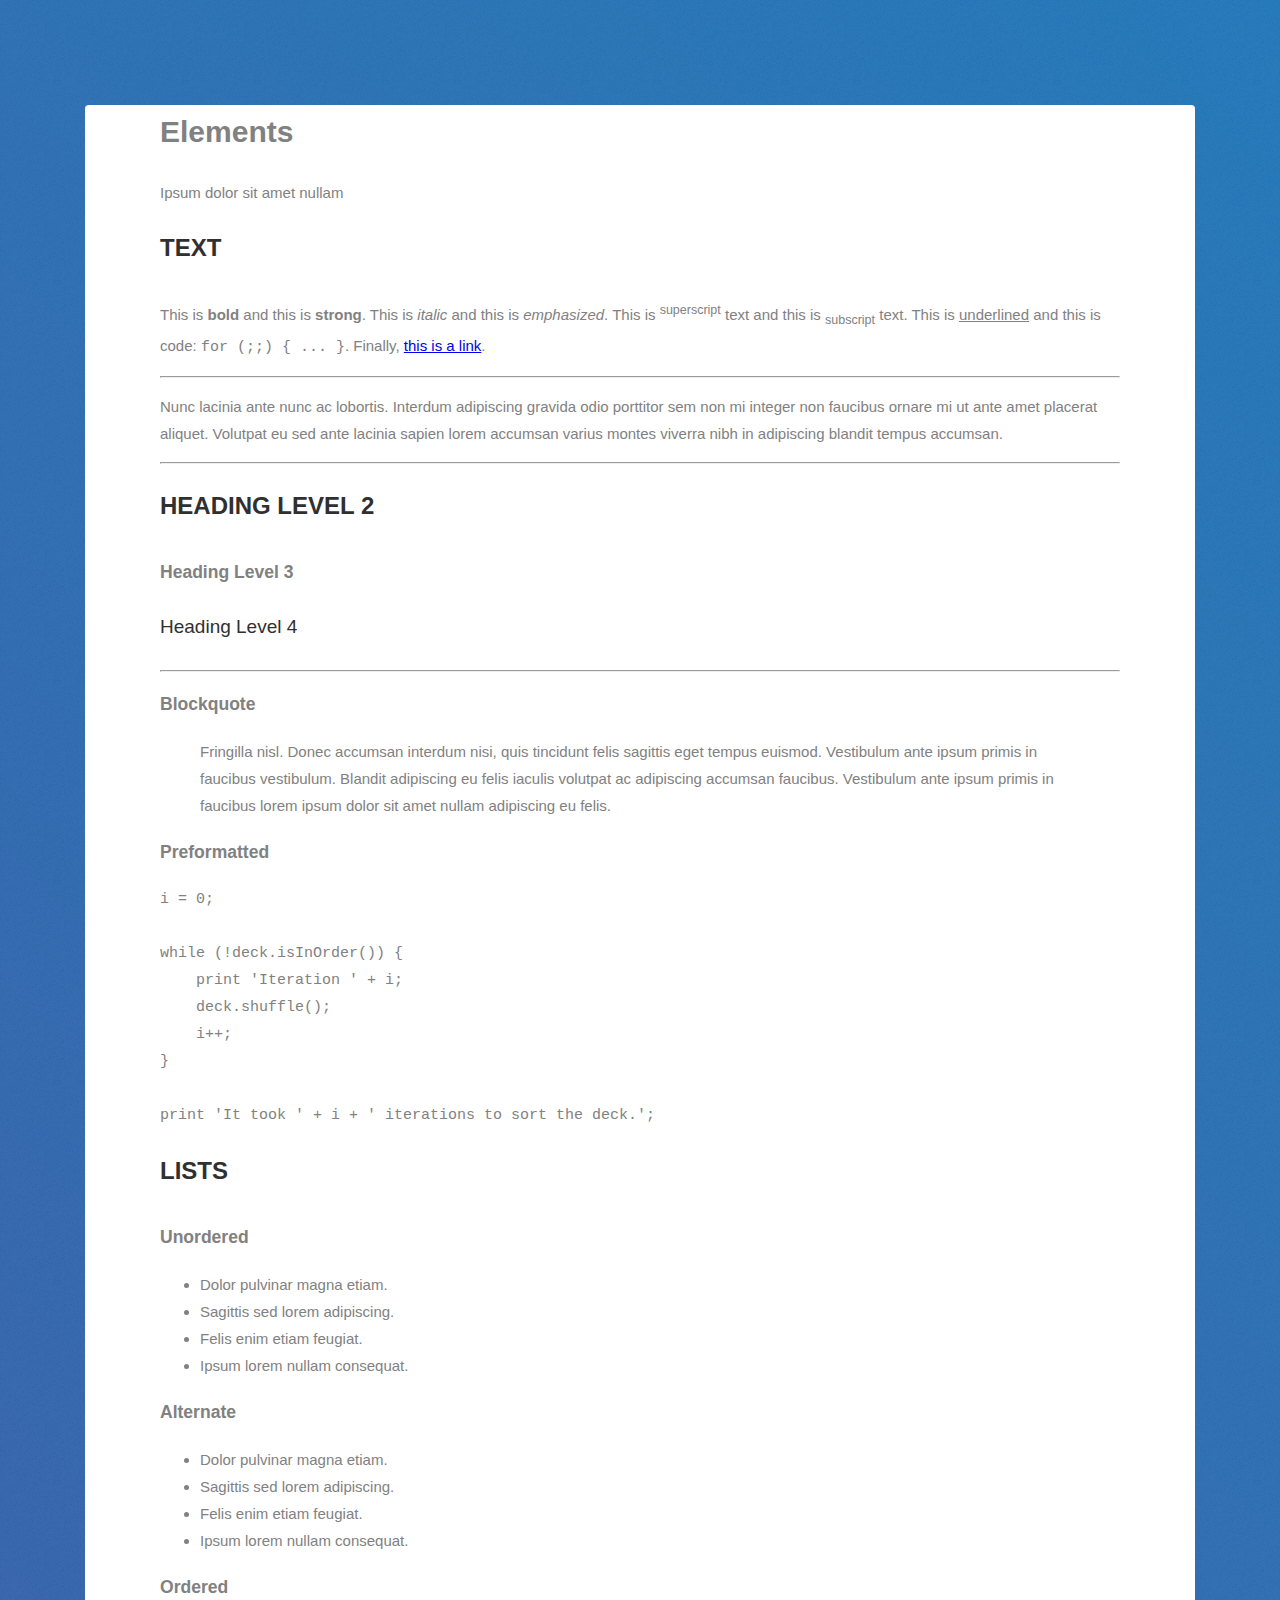
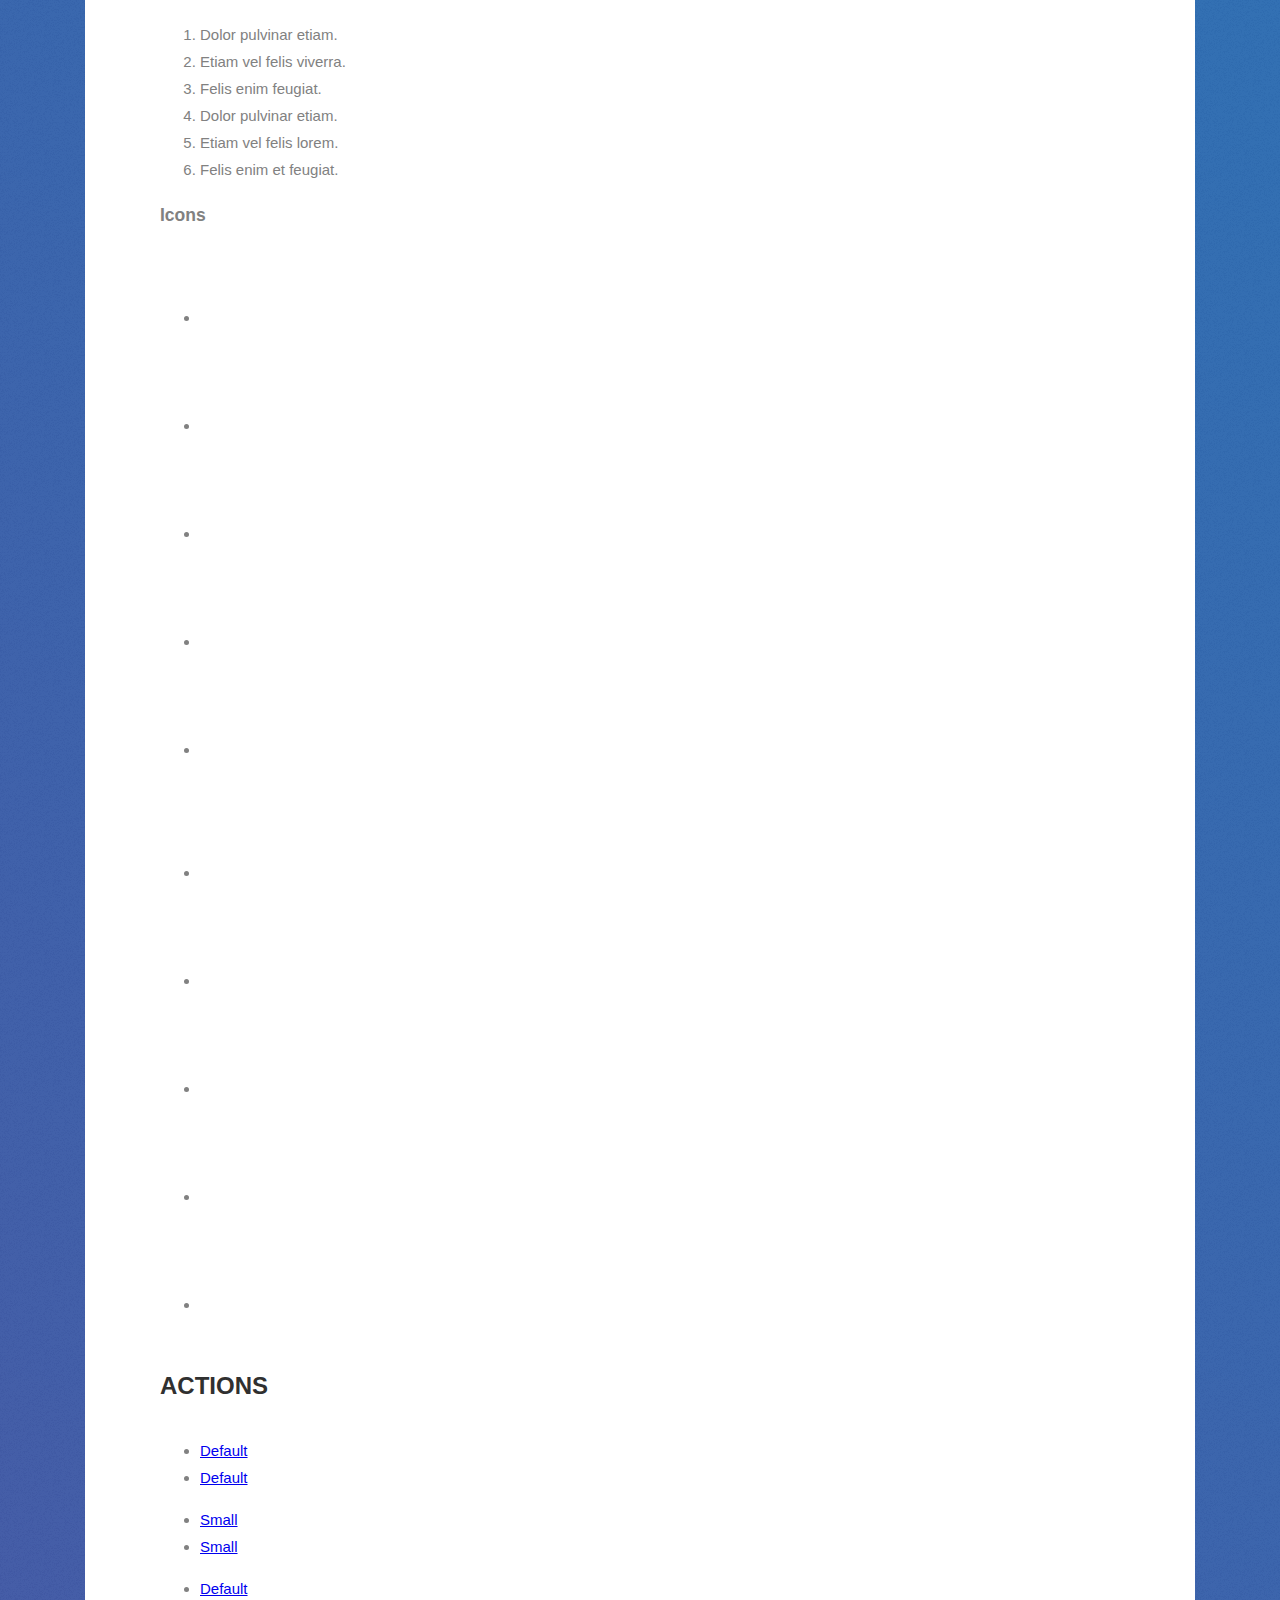
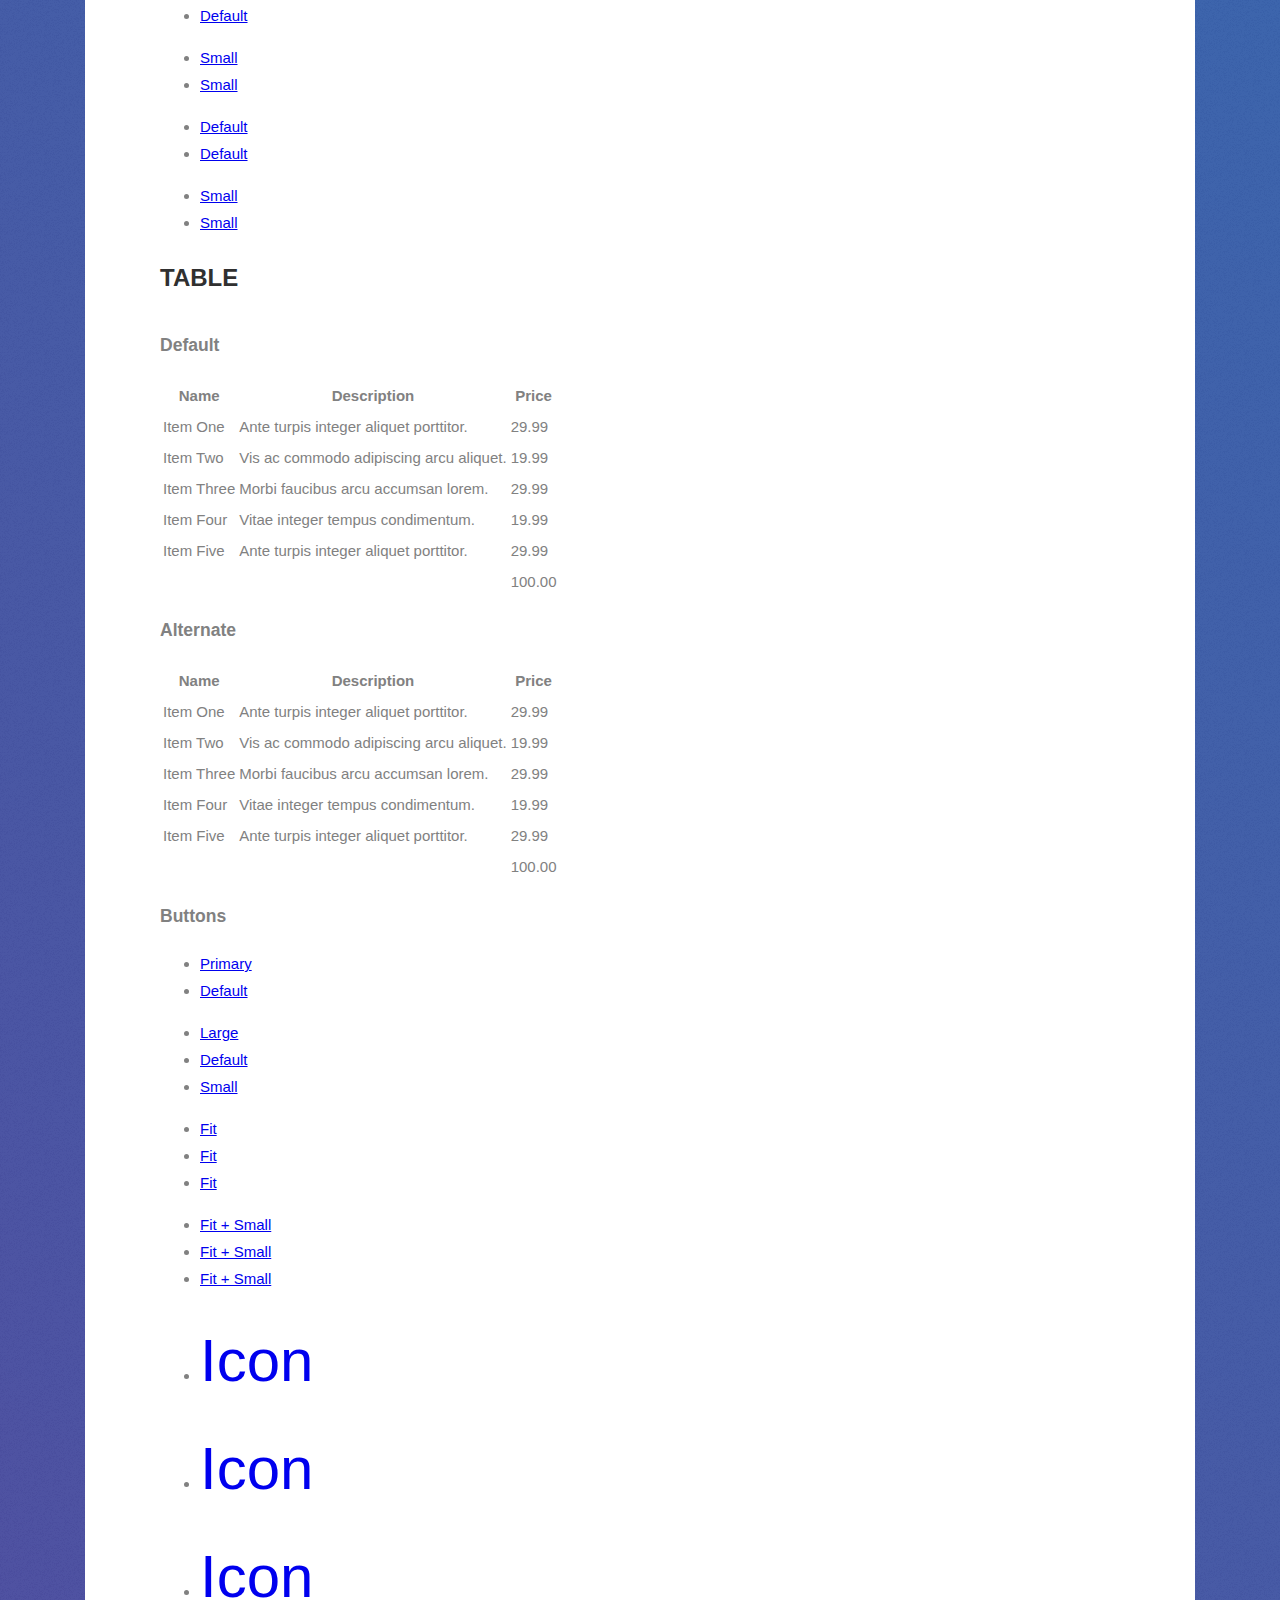
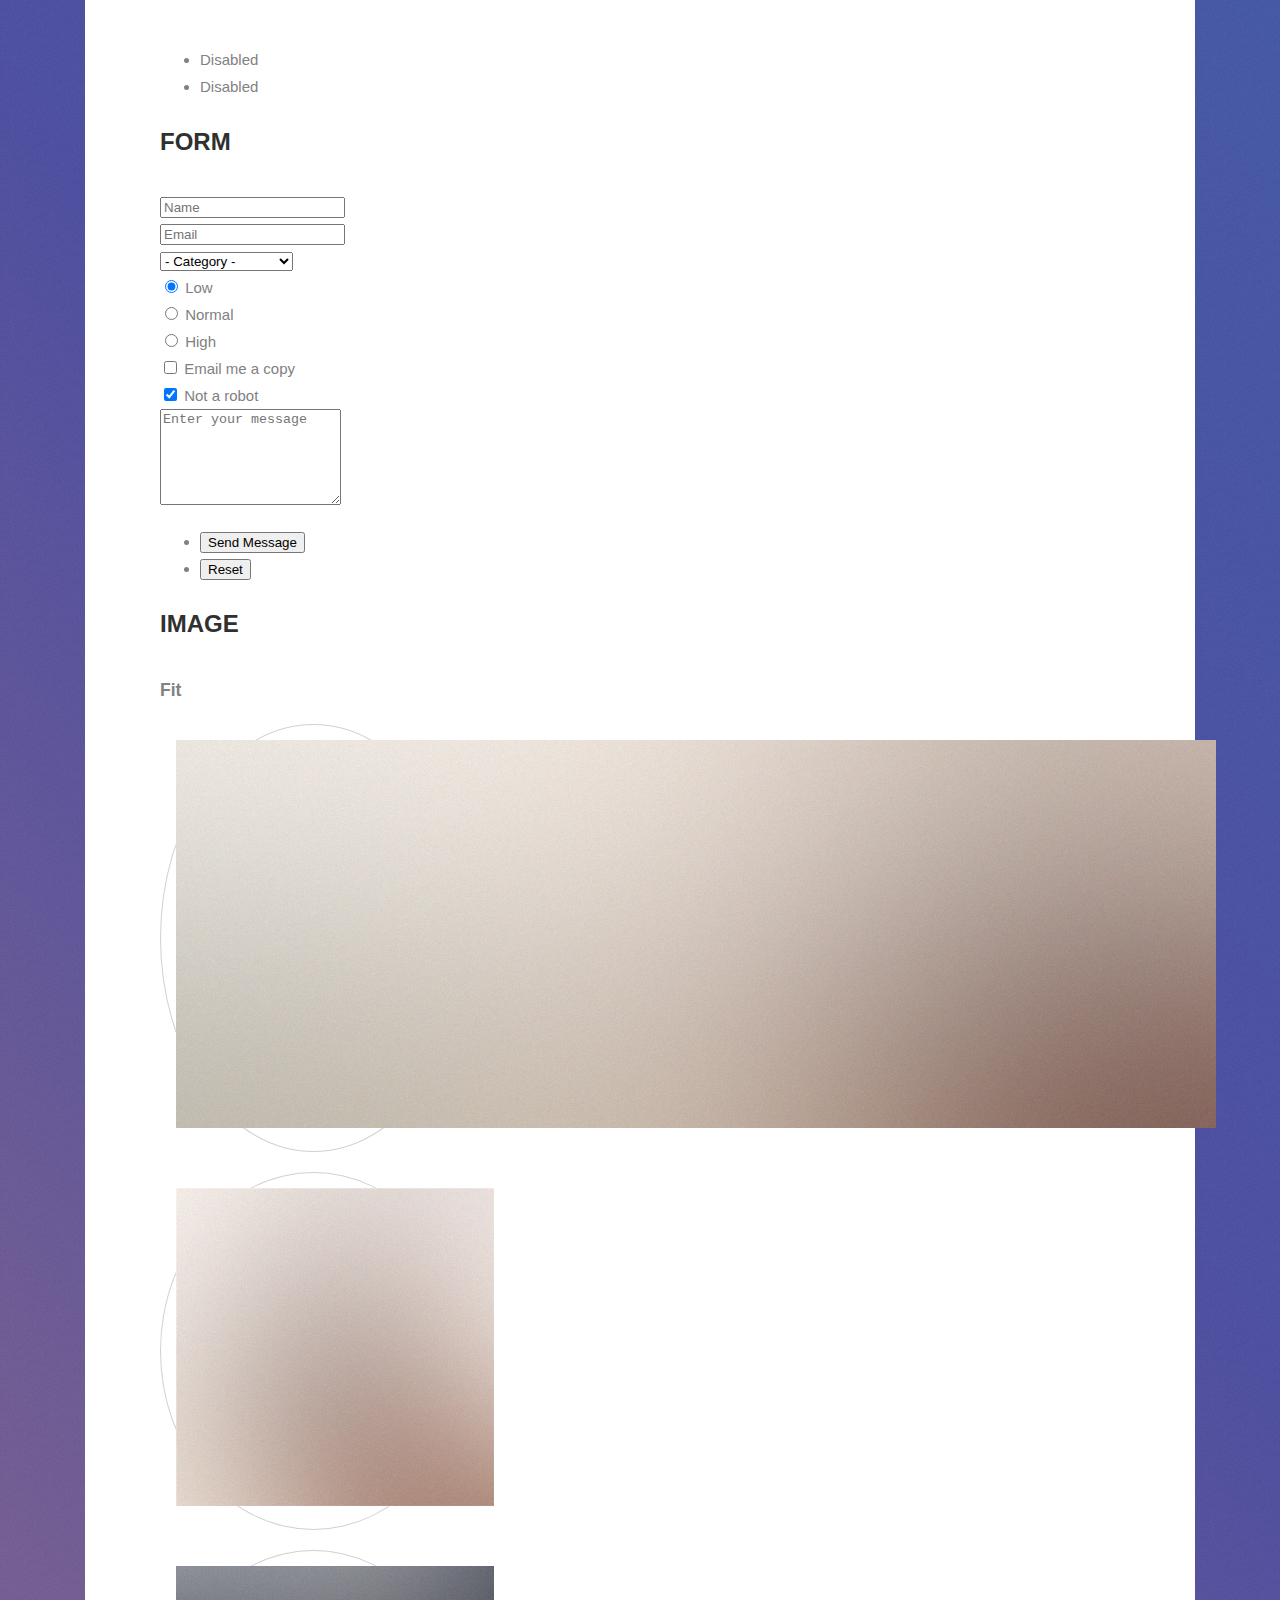
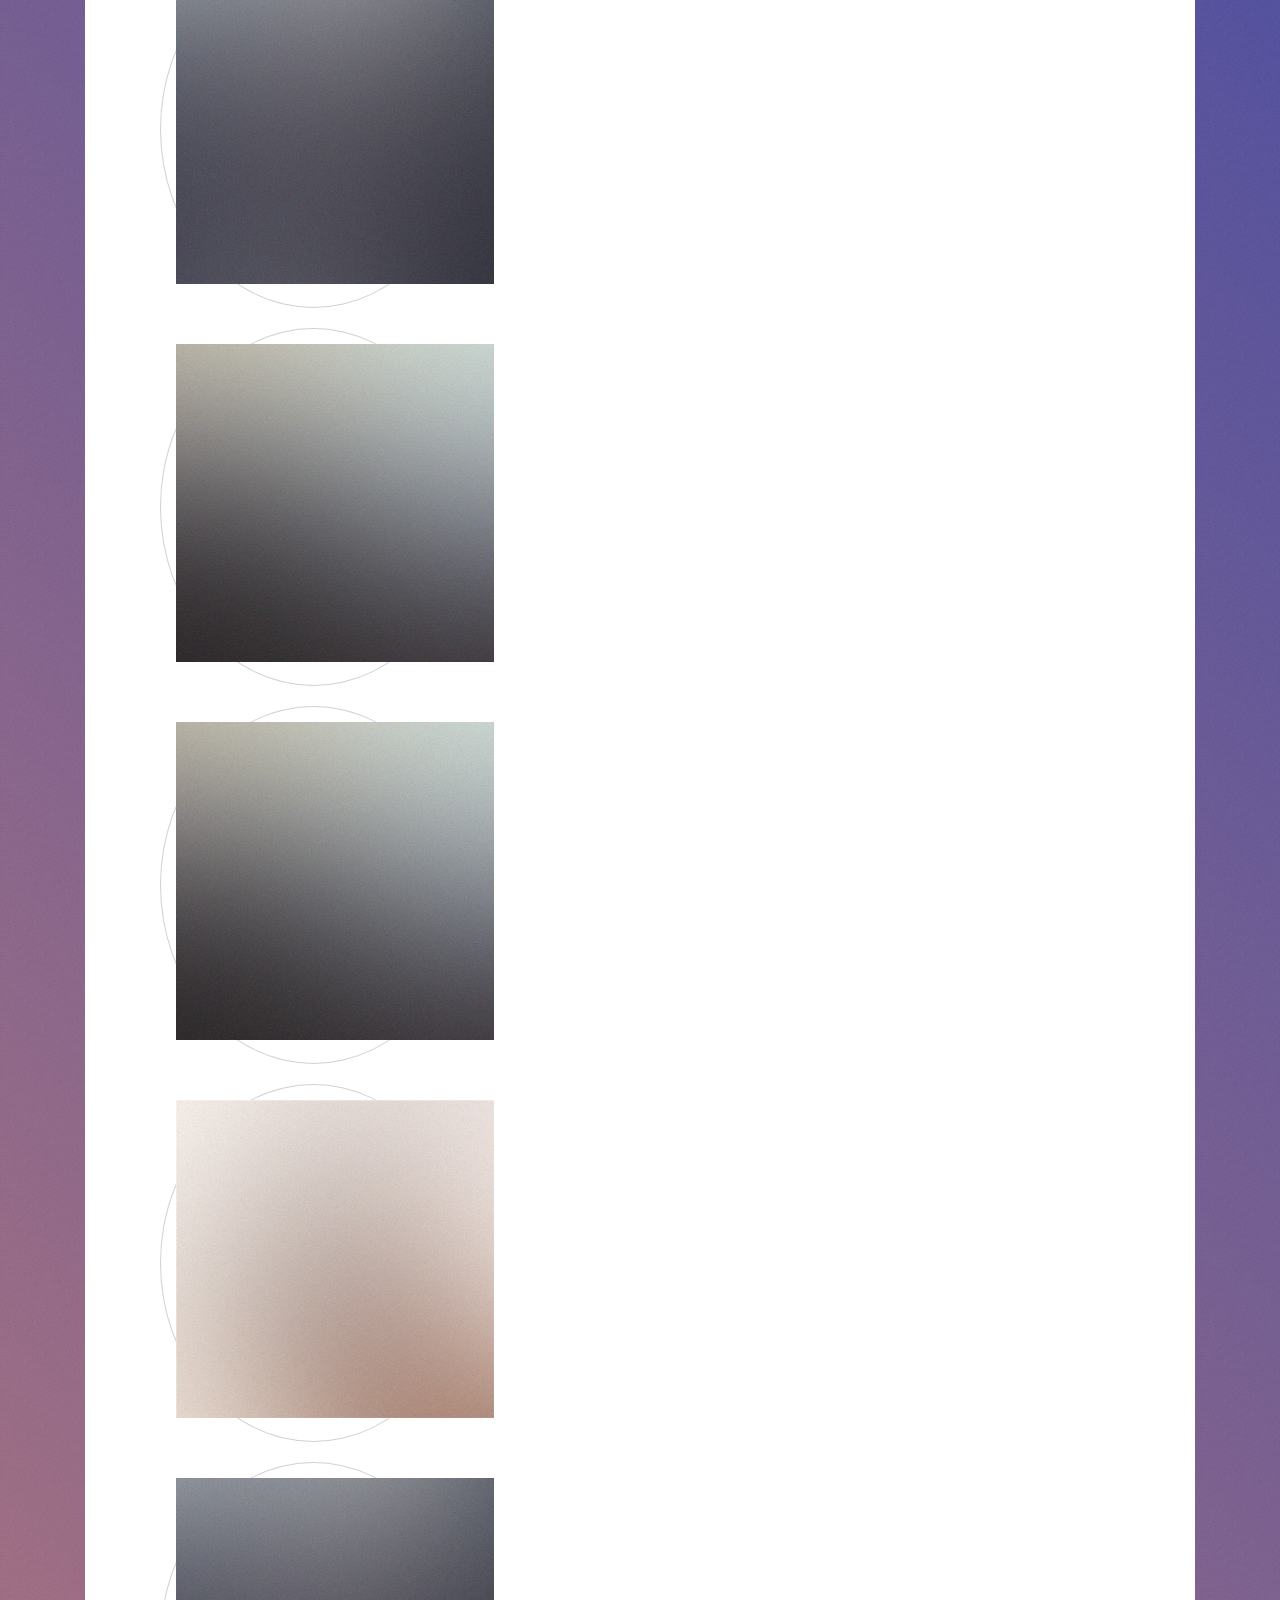
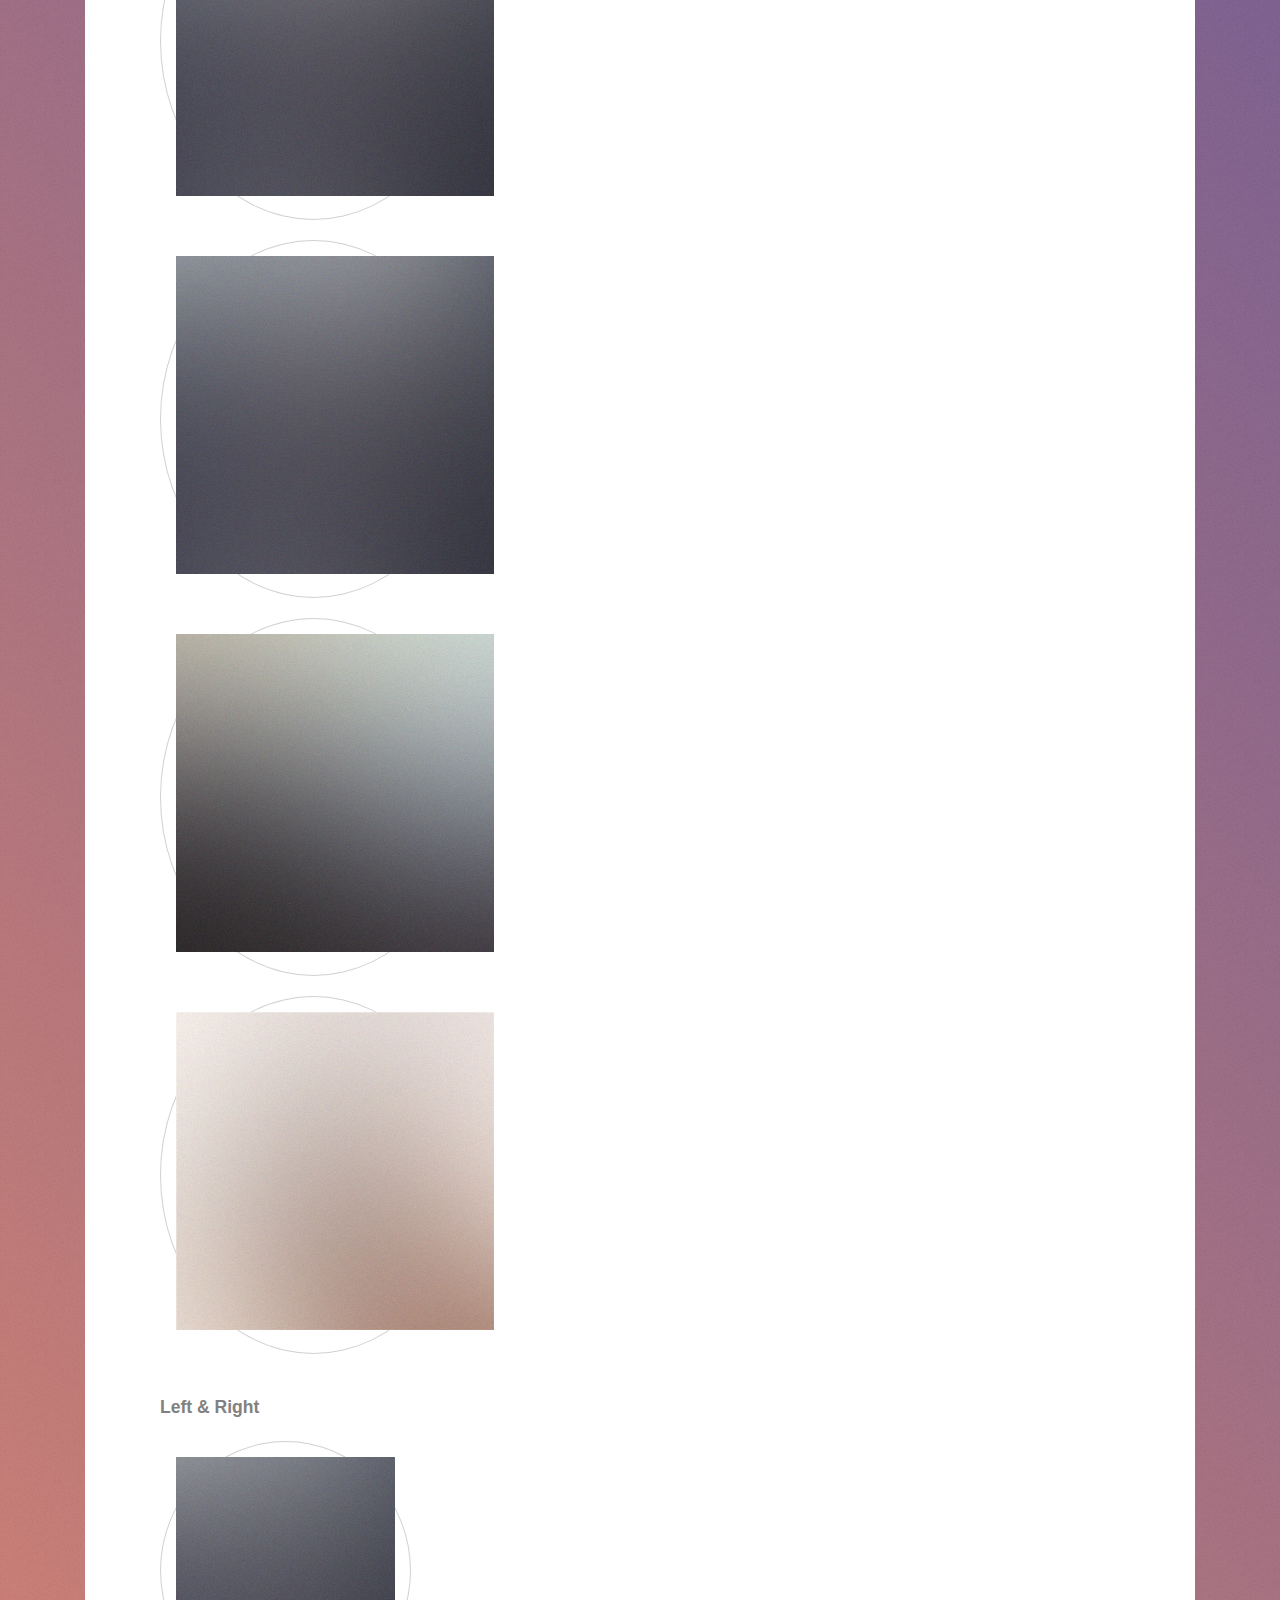
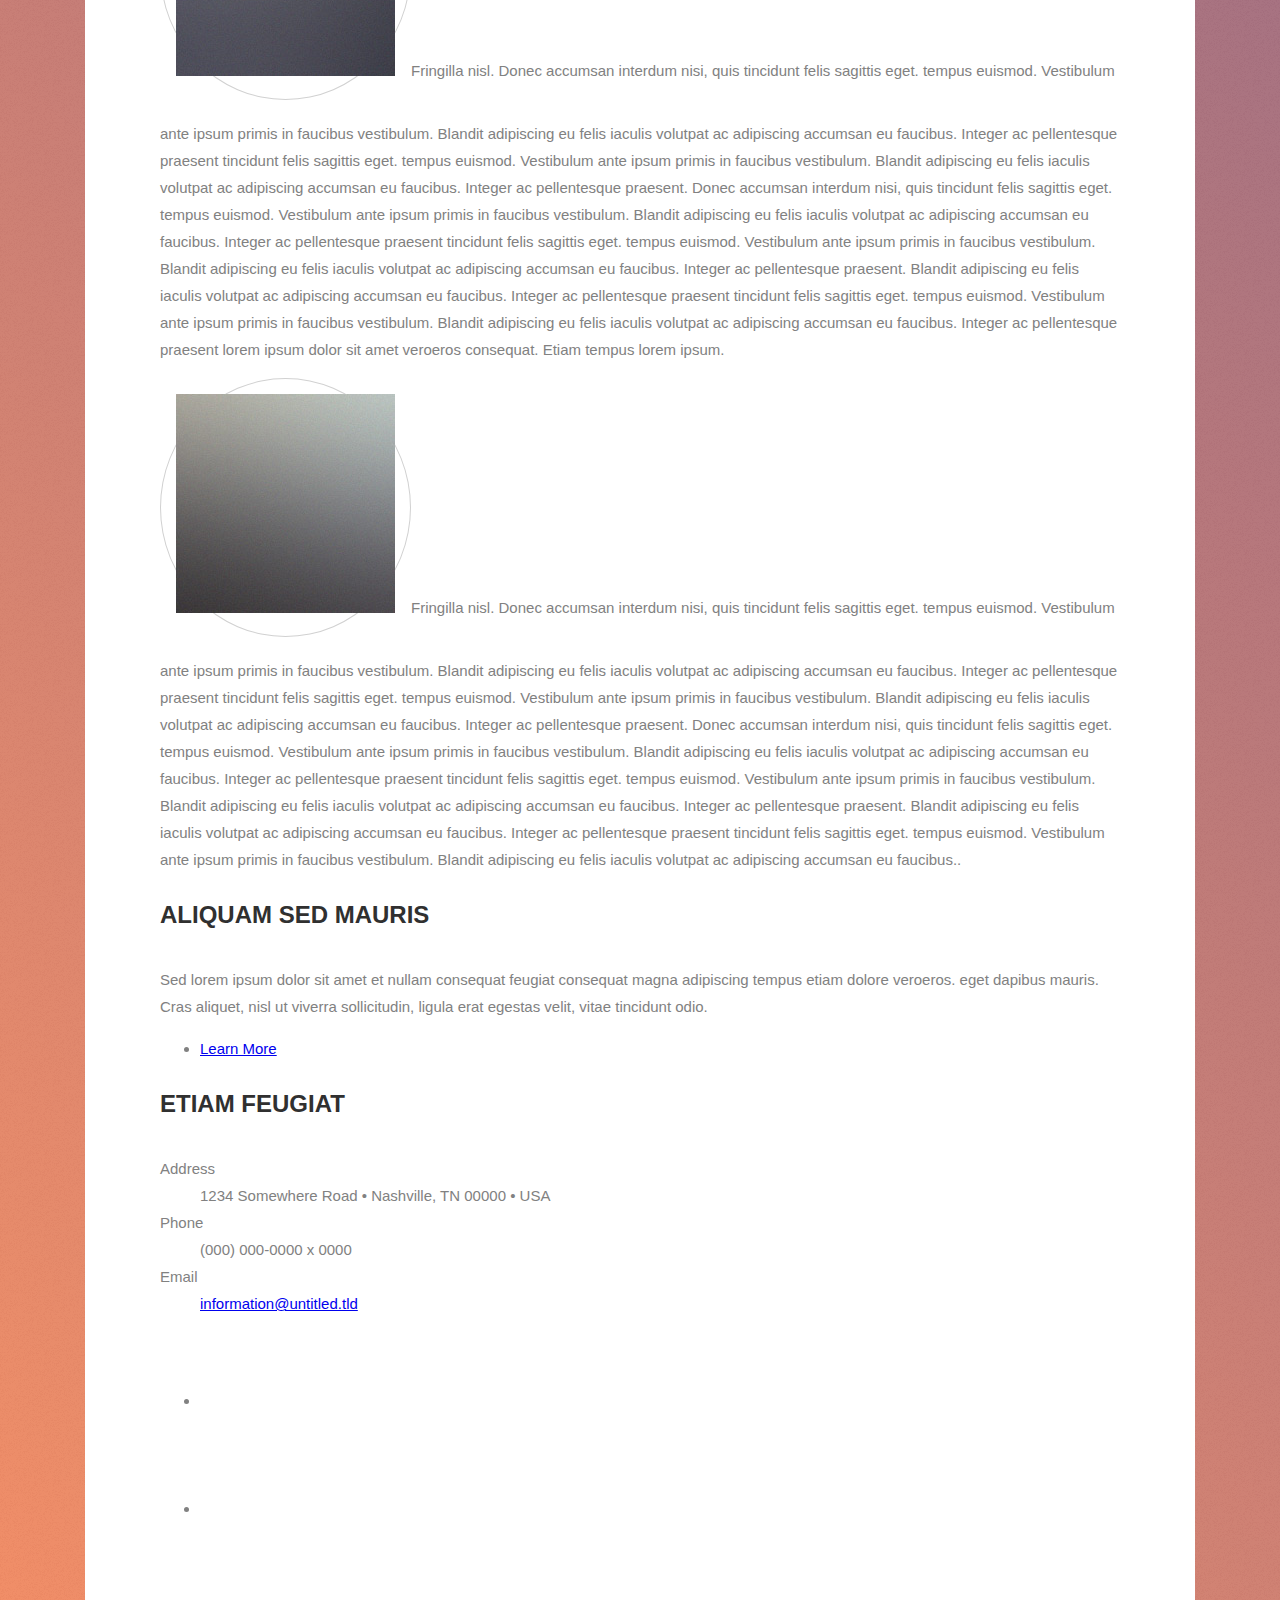
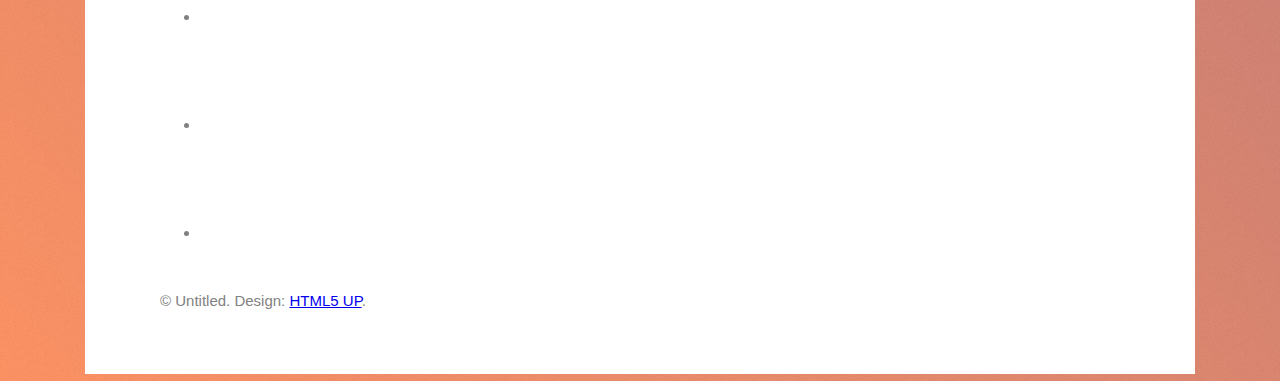
<file: elements.html>
<!DOCTYPE HTML>
<!--
	Stellar by HTML5 UP
	html5up.net | @ajlkn
	Free for personal and commercial use under the CCA 3.0 license (html5up.net/license)
-->
<html>
	<head>
		<title>Elements - Stellar by HTML5 UP</title>
		<meta charset="utf-8" />
		<meta name="viewport" content="width=device-width, initial-scale=1, user-scalable=no" />
		<link rel="stylesheet" href="assets/css/main.css" />
		<noscript><link rel="stylesheet" href="assets/css/noscript.css" /></noscript>
	</head>
	<body class="is-preload">

		<!-- Wrapper -->
			<div id="wrapper">

				<!-- Header -->
					<header id="header">
						<h1>Elements</h1>
						<p>Ipsum dolor sit amet nullam</p>
					</header>

				<!-- Main -->
					<div id="main">

						<!-- Content -->
							<section id="content" class="main">

								<!-- Text -->
									<section>
										<h2>Text</h2>
										<p>This is <b>bold</b> and this is <strong>strong</strong>. This is <i>italic</i> and this is <em>emphasized</em>.
										This is <sup>superscript</sup> text and this is <sub>subscript</sub> text.
										This is <u>underlined</u> and this is code: <code>for (;;) { ... }</code>. Finally, <a href="#">this is a link</a>.</p>
										<hr />
										<p>Nunc lacinia ante nunc ac lobortis. Interdum adipiscing gravida odio porttitor sem non mi integer non faucibus ornare mi ut ante amet placerat aliquet. Volutpat eu sed ante lacinia sapien lorem accumsan varius montes viverra nibh in adipiscing blandit tempus accumsan.</p>
										<hr />
										<h2>Heading Level 2</h2>
										<h3>Heading Level 3</h3>
										<h4>Heading Level 4</h4>
										<hr />
										<h3>Blockquote</h3>
										<blockquote>Fringilla nisl. Donec accumsan interdum nisi, quis tincidunt felis sagittis eget tempus euismod. Vestibulum ante ipsum primis in faucibus vestibulum. Blandit adipiscing eu felis iaculis volutpat ac adipiscing accumsan faucibus. Vestibulum ante ipsum primis in faucibus lorem ipsum dolor sit amet nullam adipiscing eu felis.</blockquote>
										<h3>Preformatted</h3>
										<pre><code>i = 0;

while (!deck.isInOrder()) {
    print 'Iteration ' + i;
    deck.shuffle();
    i++;
}

print 'It took ' + i + ' iterations to sort the deck.';</code></pre>
									</section>

								<!-- Lists -->
									<section>
										<h2>Lists</h2>
										<div class="row">
											<div class="col-6 col-12-medium">
												<h3>Unordered</h3>
												<ul>
													<li>Dolor pulvinar magna etiam.</li>
													<li>Sagittis sed lorem adipiscing.</li>
													<li>Felis enim etiam feugiat.</li>
													<li>Ipsum lorem nullam consequat.</li>
												</ul>
												<h3>Alternate</h3>
												<ul class="alt">
													<li>Dolor pulvinar magna etiam.</li>
													<li>Sagittis sed lorem adipiscing.</li>
													<li>Felis enim etiam feugiat.</li>
													<li>Ipsum lorem nullam consequat.</li>
												</ul>
											</div>
											<div class="col-6 col-12-medium">
												<h3>Ordered</h3>
												<ol>
													<li>Dolor pulvinar etiam.</li>
													<li>Etiam vel felis viverra.</li>
													<li>Felis enim feugiat.</li>
													<li>Dolor pulvinar etiam.</li>
													<li>Etiam vel felis lorem.</li>
													<li>Felis enim et feugiat.</li>
												</ol>
												<h3>Icons</h3>
												<ul class="icons">
													<li><a href="#" class="icon brands fa-twitter"><span class="label">Twitter</span></a></li>
													<li><a href="#" class="icon brands fa-facebook-f"><span class="label">Facebook</span></a></li>
													<li><a href="#" class="icon brands fa-instagram"><span class="label">Instagram</span></a></li>
													<li><a href="#" class="icon brands fa-github"><span class="label">GitHub</span></a></li>
													<li><a href="#" class="icon brands fa-dribbble"><span class="label">Dribbble</span></a></li>
												</ul>
												<ul class="icons">
													<li><a href="#" class="icon brands alt fa-twitter"><span class="label">Twitter</span></a></li>
													<li><a href="#" class="icon brands alt fa-facebook-f"><span class="label">Facebook</span></a></li>
													<li><a href="#" class="icon brands alt fa-instagram"><span class="label">Instagram</span></a></li>
													<li><a href="#" class="icon brands alt fa-github"><span class="label">GitHub</span></a></li>
													<li><a href="#" class="icon brands alt fa-dribbble"><span class="label">Dribbble</span></a></li>
												</ul>
											</div>
										</div>
										<h2>Actions</h2>
										<div class="row">
											<div class="col-6 col-12-medium">
												<ul class="actions">
													<li><a href="#" class="button primary">Default</a></li>
													<li><a href="#" class="button">Default</a></li>
												</ul>
												<ul class="actions small">
													<li><a href="#" class="button primary small">Small</a></li>
													<li><a href="#" class="button small">Small</a></li>
												</ul>
												<ul class="actions stacked">
													<li><a href="#" class="button primary">Default</a></li>
													<li><a href="#" class="button">Default</a></li>
												</ul>
												<ul class="actions stacked">
													<li><a href="#" class="button primary small">Small</a></li>
													<li><a href="#" class="button small">Small</a></li>
												</ul>
											</div>
											<div class="col-6 col-12-medium">
												<ul class="actions stacked">
													<li><a href="#" class="button primary fit">Default</a></li>
													<li><a href="#" class="button fit">Default</a></li>
												</ul>
												<ul class="actions stacked">
													<li><a href="#" class="button primary small fit">Small</a></li>
													<li><a href="#" class="button small fit">Small</a></li>
												</ul>
											</div>
										</div>
									</section>

								<!-- Table -->
									<section>
										<h2>Table</h2>
										<h3>Default</h3>
										<div class="table-wrapper">
											<table>
												<thead>
													<tr>
														<th>Name</th>
														<th>Description</th>
														<th>Price</th>
													</tr>
												</thead>
												<tbody>
													<tr>
														<td>Item One</td>
														<td>Ante turpis integer aliquet porttitor.</td>
														<td>29.99</td>
													</tr>
													<tr>
														<td>Item Two</td>
														<td>Vis ac commodo adipiscing arcu aliquet.</td>
														<td>19.99</td>
													</tr>
													<tr>
														<td>Item Three</td>
														<td> Morbi faucibus arcu accumsan lorem.</td>
														<td>29.99</td>
													</tr>
													<tr>
														<td>Item Four</td>
														<td>Vitae integer tempus condimentum.</td>
														<td>19.99</td>
													</tr>
													<tr>
														<td>Item Five</td>
														<td>Ante turpis integer aliquet porttitor.</td>
														<td>29.99</td>
													</tr>
												</tbody>
												<tfoot>
													<tr>
														<td colspan="2"></td>
														<td>100.00</td>
													</tr>
												</tfoot>
											</table>
										</div>

										<h3>Alternate</h3>
										<div class="table-wrapper">
											<table class="alt">
												<thead>
													<tr>
														<th>Name</th>
														<th>Description</th>
														<th>Price</th>
													</tr>
												</thead>
												<tbody>
													<tr>
														<td>Item One</td>
														<td>Ante turpis integer aliquet porttitor.</td>
														<td>29.99</td>
													</tr>
													<tr>
														<td>Item Two</td>
														<td>Vis ac commodo adipiscing arcu aliquet.</td>
														<td>19.99</td>
													</tr>
													<tr>
														<td>Item Three</td>
														<td> Morbi faucibus arcu accumsan lorem.</td>
														<td>29.99</td>
													</tr>
													<tr>
														<td>Item Four</td>
														<td>Vitae integer tempus condimentum.</td>
														<td>19.99</td>
													</tr>
													<tr>
														<td>Item Five</td>
														<td>Ante turpis integer aliquet porttitor.</td>
														<td>29.99</td>
													</tr>
												</tbody>
												<tfoot>
													<tr>
														<td colspan="2"></td>
														<td>100.00</td>
													</tr>
												</tfoot>
											</table>
										</div>
									</section>

								<!-- Buttons -->
									<section>
										<h3>Buttons</h3>
										<ul class="actions">
											<li><a href="#" class="button primary">Primary</a></li>
											<li><a href="#" class="button">Default</a></li>
										</ul>
										<ul class="actions">
											<li><a href="#" class="button large">Large</a></li>
											<li><a href="#" class="button">Default</a></li>
											<li><a href="#" class="button small">Small</a></li>
										</ul>
										<ul class="actions fit">
											<li><a href="#" class="button primary fit">Fit</a></li>
											<li><a href="#" class="button fit">Fit</a></li>
											<li><a href="#" class="button fit">Fit</a></li>
										</ul>
										<ul class="actions fit small">
											<li><a href="#" class="button primary fit small">Fit + Small</a></li>
											<li><a href="#" class="button fit small">Fit + Small</a></li>
											<li><a href="#" class="button fit small">Fit + Small</a></li>
										</ul>
										<ul class="actions">
											<li><a href="#" class="button primary icon solidfa-download">Icon</a></li>
											<li><a href="#" class="button icon solid fa-upload">Icon</a></li>
											<li><a href="#" class="button icon solid fa-save">Icon</a></li>
										</ul>
										<ul class="actions">
											<li><span class="button primary disabled">Disabled</span></li>
											<li><span class="button disabled">Disabled</span></li>
										</ul>
									</section>

								<!-- Form -->
									<section>
										<h2>Form</h2>
										<form method="post" action="#">
											<div class="row gtr-uniform">
												<div class="col-6 col-12-xsmall">
													<input type="text" name="demo-name" id="demo-name" value="" placeholder="Name" />
												</div>
												<div class="col-6 col-12-xsmall">
													<input type="email" name="demo-email" id="demo-email" value="" placeholder="Email" />
												</div>
												<div class="col-12">
													<select name="demo-category" id="demo-category">
														<option value="">- Category -</option>
														<option value="1">Manufacturing</option>
														<option value="1">Shipping</option>
														<option value="1">Administration</option>
														<option value="1">Human Resources</option>
													</select>
												</div>
												<div class="col-4 col-12-small">
													<input type="radio" id="demo-priority-low" name="demo-priority" checked>
													<label for="demo-priority-low">Low</label>
												</div>
												<div class="col-4 col-12-small">
													<input type="radio" id="demo-priority-normal" name="demo-priority">
													<label for="demo-priority-normal">Normal</label>
												</div>
												<div class="col-4 col-12-small">
													<input type="radio" id="demo-priority-high" name="demo-priority">
													<label for="demo-priority-high">High</label>
												</div>
												<div class="col-6 col-12-small">
													<input type="checkbox" id="demo-copy" name="demo-copy">
													<label for="demo-copy">Email me a copy</label>
												</div>
												<div class="col-6 col-12-small">
													<input type="checkbox" id="demo-human" name="demo-human" checked>
													<label for="demo-human">Not a robot</label>
												</div>
												<div class="col-12">
													<textarea name="demo-message" id="demo-message" placeholder="Enter your message" rows="6"></textarea>
												</div>
												<div class="col-12">
													<ul class="actions">
														<li><input type="submit" value="Send Message" class="primary" /></li>
														<li><input type="reset" value="Reset" /></li>
													</ul>
												</div>
											</div>
										</form>
									</section>

								<!-- Image -->
									<section>
										<h2>Image</h2>
										<h3>Fit</h3>
										<div class="box alt">
											<div class="row gtr-uniform">
												<div class="col-12"><span class="image fit"><img src="images/pic04.jpg" alt="" /></span></div>
												<div class="col-4"><span class="image fit"><img src="images/pic01.jpg" alt="" /></span></div>
												<div class="col-4"><span class="image fit"><img src="images/pic02.jpg" alt="" /></span></div>
												<div class="col-4"><span class="image fit"><img src="images/pic03.jpg" alt="" /></span></div>
												<div class="col-4"><span class="image fit"><img src="images/pic03.jpg" alt="" /></span></div>
												<div class="col-4"><span class="image fit"><img src="images/pic01.jpg" alt="" /></span></div>
												<div class="col-4"><span class="image fit"><img src="images/pic02.jpg" alt="" /></span></div>
												<div class="col-4"><span class="image fit"><img src="images/pic02.jpg" alt="" /></span></div>
												<div class="col-4"><span class="image fit"><img src="images/pic03.jpg" alt="" /></span></div>
												<div class="col-4"><span class="image fit"><img src="images/pic01.jpg" alt="" /></span></div>
											</div>
										</div>
										<h3>Left &amp; Right</h3>
										<p><span class="image left"><img src="images/pic05.jpg" alt="" /></span>Fringilla nisl. Donec accumsan interdum nisi, quis tincidunt felis sagittis eget. tempus euismod. Vestibulum ante ipsum primis in faucibus vestibulum. Blandit adipiscing eu felis iaculis volutpat ac adipiscing accumsan eu faucibus. Integer ac pellentesque praesent tincidunt felis sagittis eget. tempus euismod. Vestibulum ante ipsum primis in faucibus vestibulum. Blandit adipiscing eu felis iaculis volutpat ac adipiscing accumsan eu faucibus. Integer ac pellentesque praesent. Donec accumsan interdum nisi, quis tincidunt felis sagittis eget. tempus euismod. Vestibulum ante ipsum primis in faucibus vestibulum. Blandit adipiscing eu felis iaculis volutpat ac adipiscing accumsan eu faucibus. Integer ac pellentesque praesent tincidunt felis sagittis eget. tempus euismod. Vestibulum ante ipsum primis in faucibus vestibulum. Blandit adipiscing eu felis iaculis volutpat ac adipiscing accumsan eu faucibus. Integer ac pellentesque praesent. Blandit adipiscing eu felis iaculis volutpat ac adipiscing accumsan eu faucibus. Integer ac pellentesque praesent tincidunt felis sagittis eget. tempus euismod. Vestibulum ante ipsum primis in faucibus vestibulum. Blandit adipiscing eu felis iaculis volutpat ac adipiscing accumsan eu faucibus. Integer ac pellentesque praesent lorem ipsum dolor sit amet veroeros consequat. Etiam tempus lorem ipsum.</p>
										<p><span class="image right"><img src="images/pic06.jpg" alt="" /></span>Fringilla nisl. Donec accumsan interdum nisi, quis tincidunt felis sagittis eget. tempus euismod. Vestibulum ante ipsum primis in faucibus vestibulum. Blandit adipiscing eu felis iaculis volutpat ac adipiscing accumsan eu faucibus. Integer ac pellentesque praesent tincidunt felis sagittis eget. tempus euismod. Vestibulum ante ipsum primis in faucibus vestibulum. Blandit adipiscing eu felis iaculis volutpat ac adipiscing accumsan eu faucibus. Integer ac pellentesque praesent. Donec accumsan interdum nisi, quis tincidunt felis sagittis eget. tempus euismod. Vestibulum ante ipsum primis in faucibus vestibulum. Blandit adipiscing eu felis iaculis volutpat ac adipiscing accumsan eu faucibus. Integer ac pellentesque praesent tincidunt felis sagittis eget. tempus euismod. Vestibulum ante ipsum primis in faucibus vestibulum. Blandit adipiscing eu felis iaculis volutpat ac adipiscing accumsan eu faucibus. Integer ac pellentesque praesent. Blandit adipiscing eu felis iaculis volutpat ac adipiscing accumsan eu faucibus. Integer ac pellentesque praesent tincidunt felis sagittis eget. tempus euismod. Vestibulum ante ipsum primis in faucibus vestibulum. Blandit adipiscing eu felis iaculis volutpat ac adipiscing accumsan eu faucibus..</p>
									</section>

							</section>

					</div>

				<!-- Footer -->
					<footer id="footer">
						<section>
							<h2>Aliquam sed mauris</h2>
							<p>Sed lorem ipsum dolor sit amet et nullam consequat feugiat consequat magna adipiscing tempus etiam dolore veroeros. eget dapibus mauris. Cras aliquet, nisl ut viverra sollicitudin, ligula erat egestas velit, vitae tincidunt odio.</p>
							<ul class="actions">
								<li><a href="#" class="button">Learn More</a></li>
							</ul>
						</section>
						<section>
							<h2>Etiam feugiat</h2>
							<dl class="alt">
								<dt>Address</dt>
								<dd>1234 Somewhere Road &bull; Nashville, TN 00000 &bull; USA</dd>
								<dt>Phone</dt>
								<dd>(000) 000-0000 x 0000</dd>
								<dt>Email</dt>
								<dd><a href="#">information@untitled.tld</a></dd>
							</dl>
							<ul class="icons">
								<li><a href="#" class="icon brands fa-twitter alt"><span class="label">Twitter</span></a></li>
								<li><a href="#" class="icon brands fa-facebook-f alt"><span class="label">Facebook</span></a></li>
								<li><a href="#" class="icon brands fa-instagram alt"><span class="label">Instagram</span></a></li>
								<li><a href="#" class="icon brands fa-github alt"><span class="label">GitHub</span></a></li>
								<li><a href="#" class="icon brands fa-dribbble alt"><span class="label">Dribbble</span></a></li>
							</ul>
						</section>
						<p class="copyright">&copy; Untitled. Design: <a href="https://html5up.net">HTML5 UP</a>.</p>
					</footer>

			</div>

		<!-- Scripts -->
			<script src="assets/js/jquery.min.js"></script>
			<script src="assets/js/jquery.scrollex.min.js"></script>
			<script src="assets/js/jquery.scrolly.min.js"></script>
			<script src="assets/js/browser.min.js"></script>
			<script src="assets/js/breakpoints.min.js"></script>
			<script src="assets/js/util.js"></script>
			<script src="assets/js/main.js"></script>

	</body>
</html>
</file>
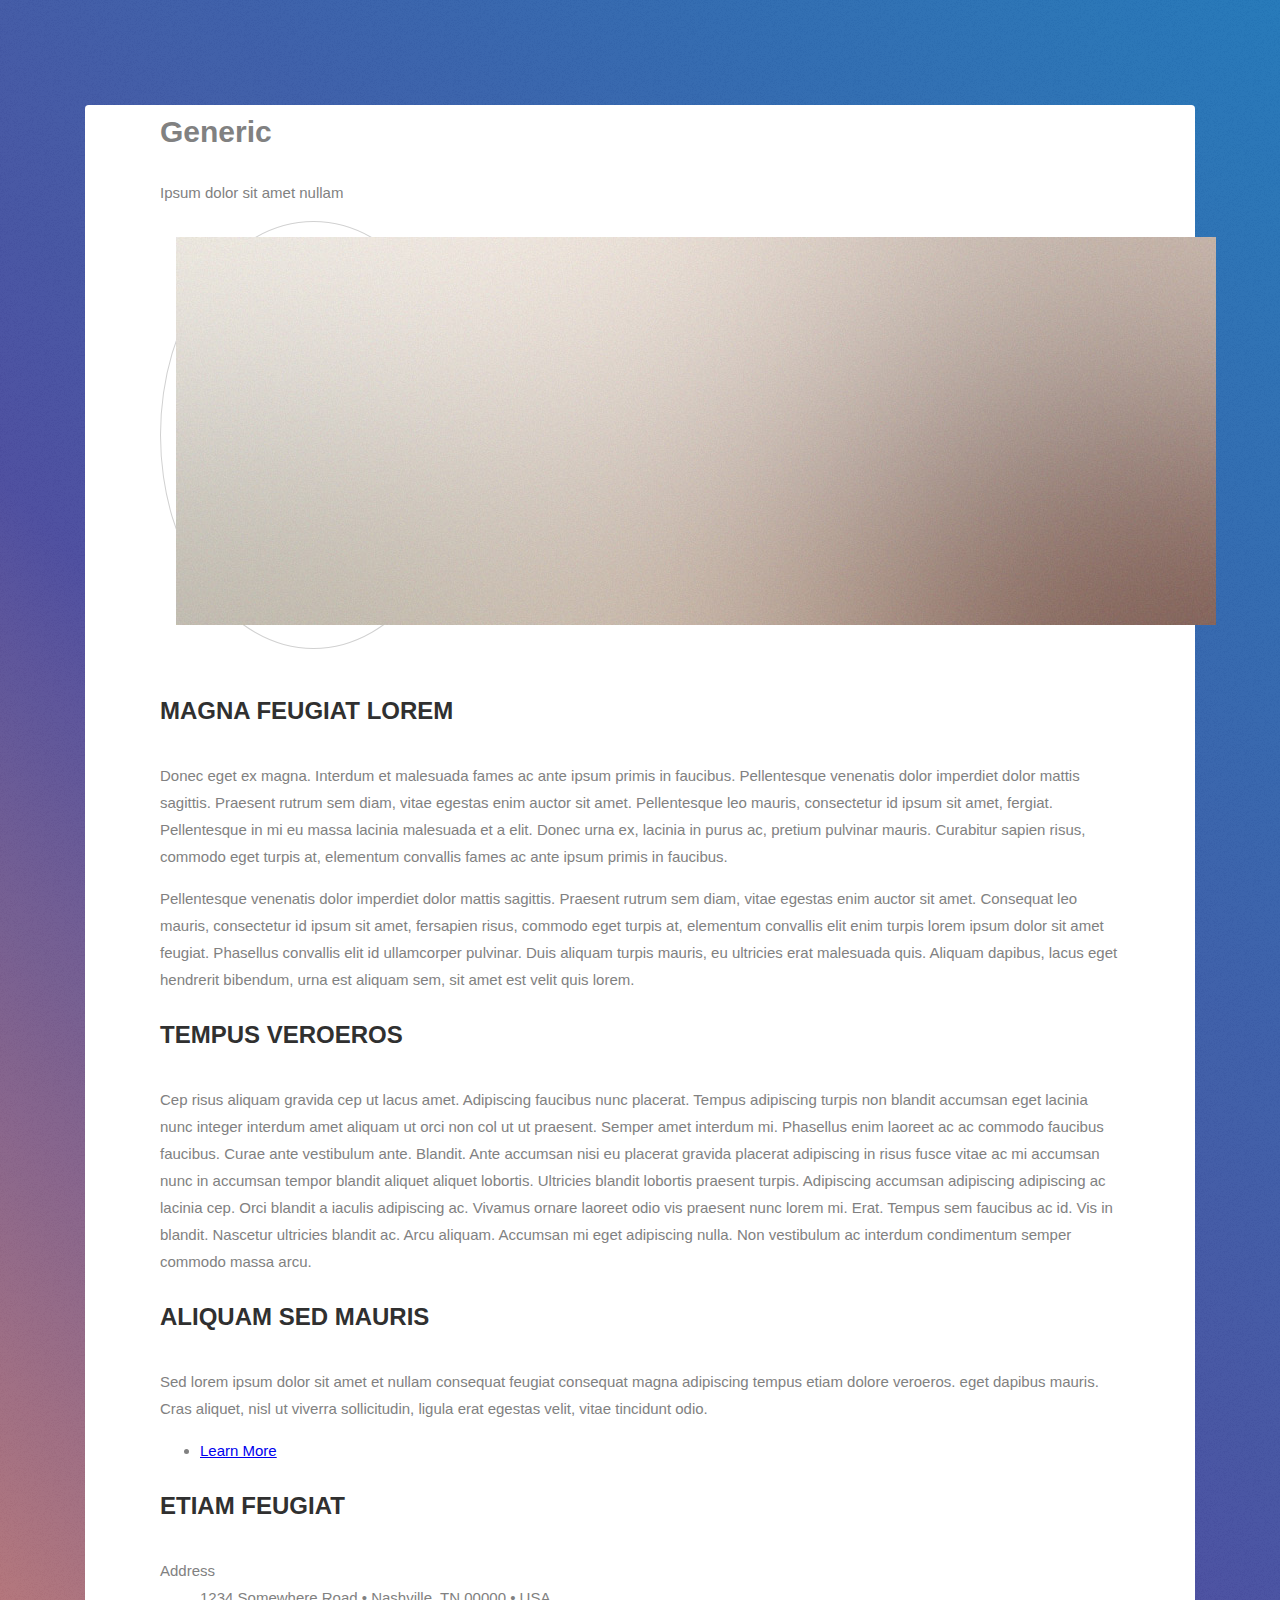
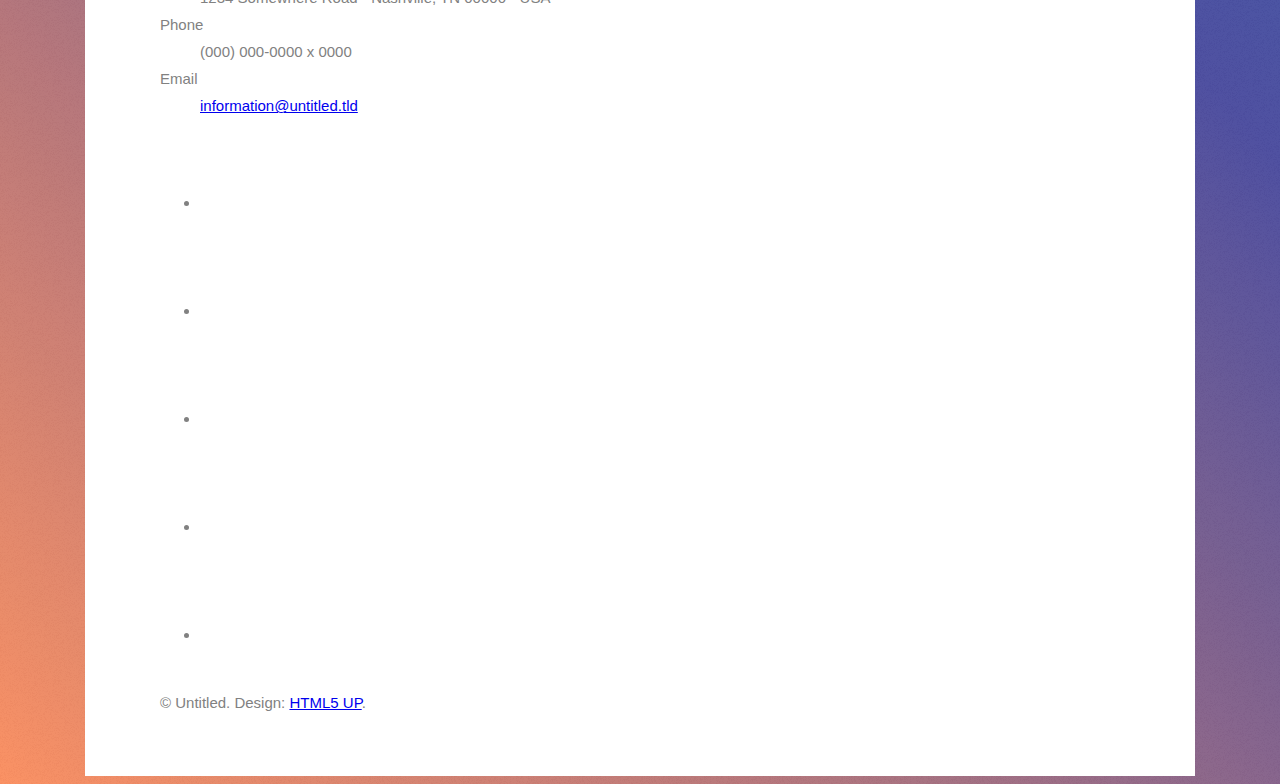
<file: generic.html>
<!DOCTYPE HTML>
<!--
	Stellar by HTML5 UP
	html5up.net | @ajlkn
	Free for personal and commercial use under the CCA 3.0 license (html5up.net/license)
-->
<html>
	<head>
		<title>Generic - Stellar by HTML5 UP</title>
		<meta charset="utf-8" />
		<meta name="viewport" content="width=device-width, initial-scale=1, user-scalable=no" />
		<link rel="stylesheet" href="assets/css/main.css" />
		<noscript><link rel="stylesheet" href="assets/css/noscript.css" /></noscript>
	</head>
	<body class="is-preload">

		<!-- Wrapper -->
			<div id="wrapper">

				<!-- Header -->
					<header id="header">
						<h1>Generic</h1>
						<p>Ipsum dolor sit amet nullam</p>
					</header>

				<!-- Main -->
					<div id="main">

						<!-- Content -->
							<section id="content" class="main">
								<span class="image main"><img src="images/pic04.jpg" alt="" /></span>
								<h2>Magna feugiat lorem</h2>
								<p>Donec eget ex magna. Interdum et malesuada fames ac ante ipsum primis in faucibus. Pellentesque venenatis dolor imperdiet dolor mattis sagittis. Praesent rutrum sem diam, vitae egestas enim auctor sit amet. Pellentesque leo mauris, consectetur id ipsum sit amet, fergiat. Pellentesque in mi eu massa lacinia malesuada et a elit. Donec urna ex, lacinia in purus ac, pretium pulvinar mauris. Curabitur sapien risus, commodo eget turpis at, elementum convallis fames ac ante ipsum primis in faucibus.</p>
								<p>Pellentesque venenatis dolor imperdiet dolor mattis sagittis. Praesent rutrum sem diam, vitae egestas enim auctor sit amet. Consequat leo mauris, consectetur id ipsum sit amet, fersapien risus, commodo eget turpis at, elementum convallis elit enim turpis lorem ipsum dolor sit amet feugiat. Phasellus convallis elit id ullamcorper pulvinar. Duis aliquam turpis mauris, eu ultricies erat malesuada quis. Aliquam dapibus, lacus eget hendrerit bibendum, urna est aliquam sem, sit amet est velit quis lorem.</p>
								<h2>Tempus veroeros</h2>
								<p>Cep risus aliquam gravida cep ut lacus amet. Adipiscing faucibus nunc placerat. Tempus adipiscing turpis non blandit accumsan eget lacinia nunc integer interdum amet aliquam ut orci non col ut ut praesent. Semper amet interdum mi. Phasellus enim laoreet ac ac commodo faucibus faucibus. Curae ante vestibulum ante. Blandit. Ante accumsan nisi eu placerat gravida placerat adipiscing in risus fusce vitae ac mi accumsan nunc in accumsan tempor blandit aliquet aliquet lobortis. Ultricies blandit lobortis praesent turpis. Adipiscing accumsan adipiscing adipiscing ac lacinia cep. Orci blandit a iaculis adipiscing ac. Vivamus ornare laoreet odio vis praesent nunc lorem mi. Erat. Tempus sem faucibus ac id. Vis in blandit. Nascetur ultricies blandit ac. Arcu aliquam. Accumsan mi eget adipiscing nulla. Non vestibulum ac interdum condimentum semper commodo massa arcu.</p>
							</section>

					</div>

				<!-- Footer -->
					<footer id="footer">
						<section>
							<h2>Aliquam sed mauris</h2>
							<p>Sed lorem ipsum dolor sit amet et nullam consequat feugiat consequat magna adipiscing tempus etiam dolore veroeros. eget dapibus mauris. Cras aliquet, nisl ut viverra sollicitudin, ligula erat egestas velit, vitae tincidunt odio.</p>
							<ul class="actions">
								<li><a href="#" class="button">Learn More</a></li>
							</ul>
						</section>
						<section>
							<h2>Etiam feugiat</h2>
							<dl class="alt">
								<dt>Address</dt>
								<dd>1234 Somewhere Road &bull; Nashville, TN 00000 &bull; USA</dd>
								<dt>Phone</dt>
								<dd>(000) 000-0000 x 0000</dd>
								<dt>Email</dt>
								<dd><a href="#">information@untitled.tld</a></dd>
							</dl>
							<ul class="icons">
								<li><a href="#" class="icon brands fa-twitter alt"><span class="label">Twitter</span></a></li>
								<li><a href="#" class="icon brands fa-facebook-f alt"><span class="label">Facebook</span></a></li>
								<li><a href="#" class="icon brands fa-instagram alt"><span class="label">Instagram</span></a></li>
								<li><a href="#" class="icon brands fa-github alt"><span class="label">GitHub</span></a></li>
								<li><a href="#" class="icon brands fa-dribbble alt"><span class="label">Dribbble</span></a></li>
							</ul>
						</section>
						<p class="copyright">&copy; Untitled. Design: <a href="https://html5up.net">HTML5 UP</a>.</p>
					</footer>

			</div>

		<!-- Scripts -->
			<script src="assets/js/jquery.min.js"></script>
			<script src="assets/js/jquery.scrollex.min.js"></script>
			<script src="assets/js/jquery.scrolly.min.js"></script>
			<script src="assets/js/browser.min.js"></script>
			<script src="assets/js/breakpoints.min.js"></script>
			<script src="assets/js/util.js"></script>
			<script src="assets/js/main.js"></script>

	</body>
</html>
</file>
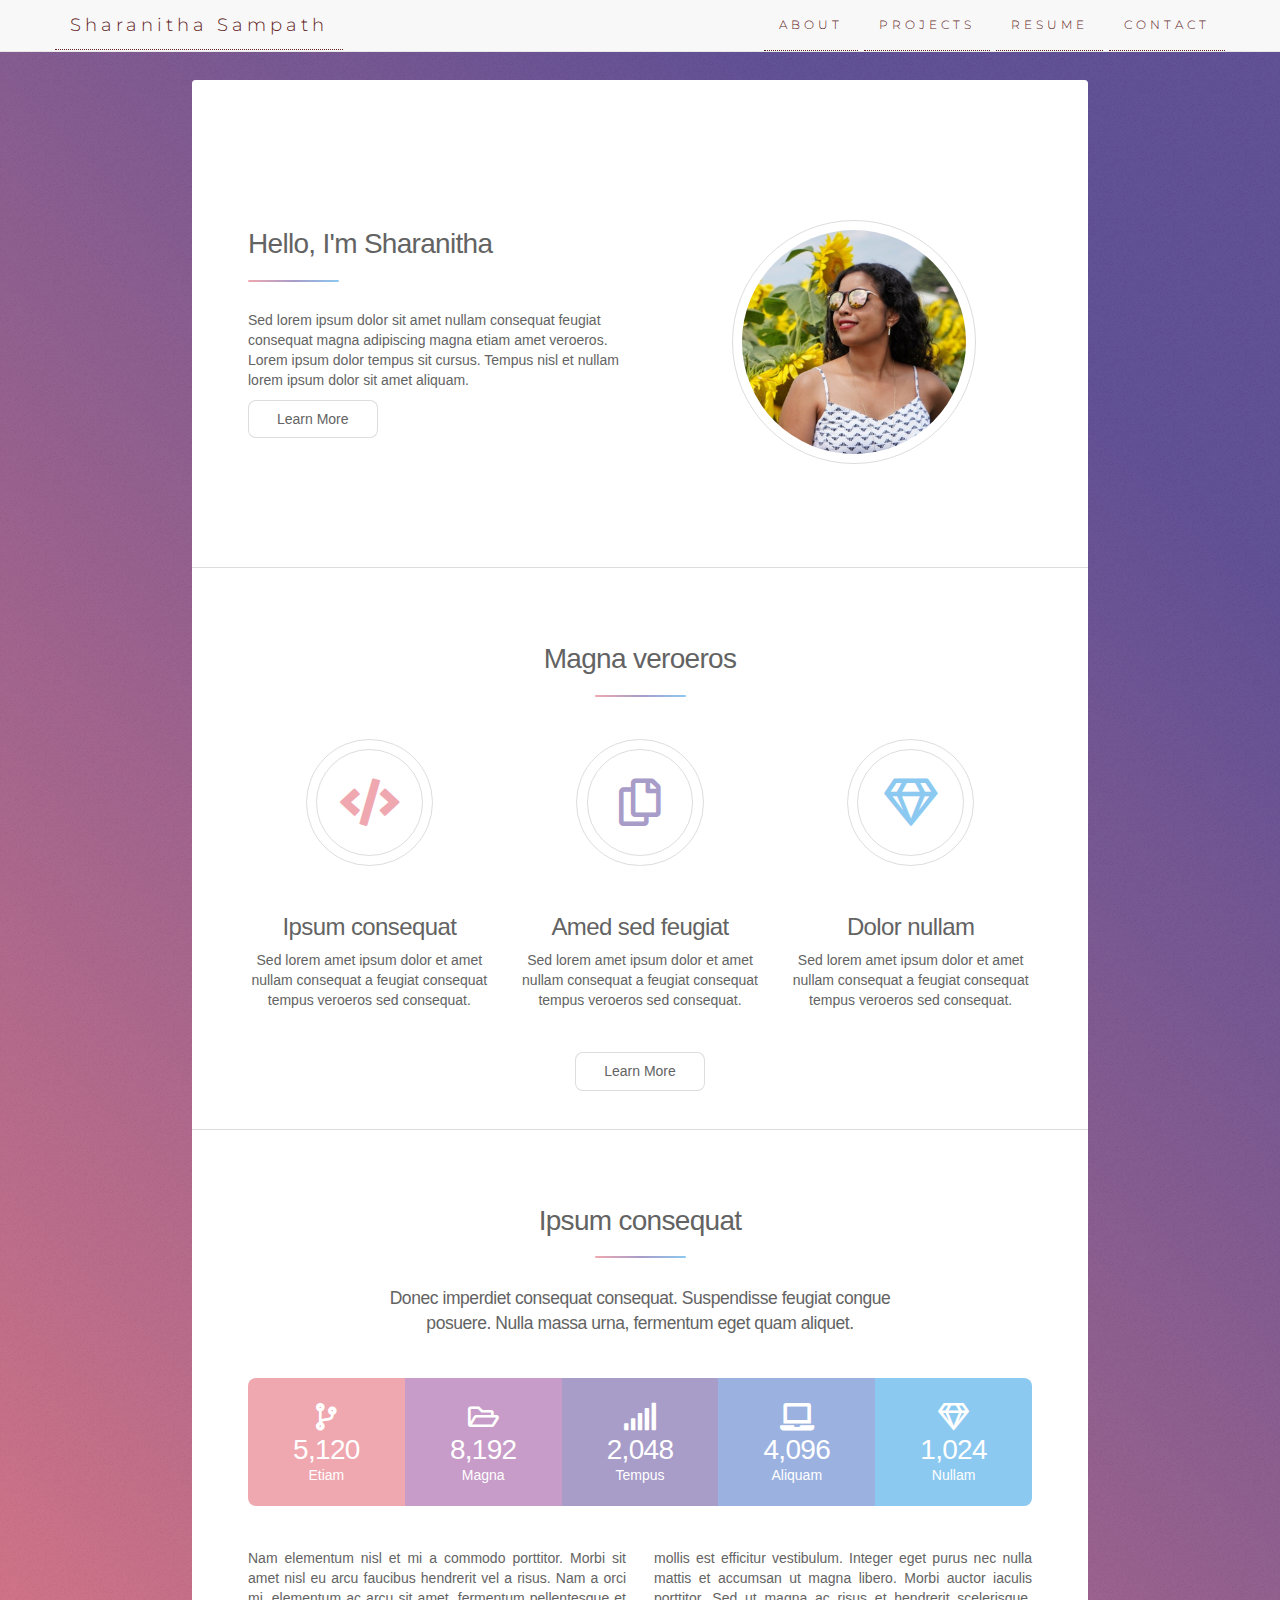
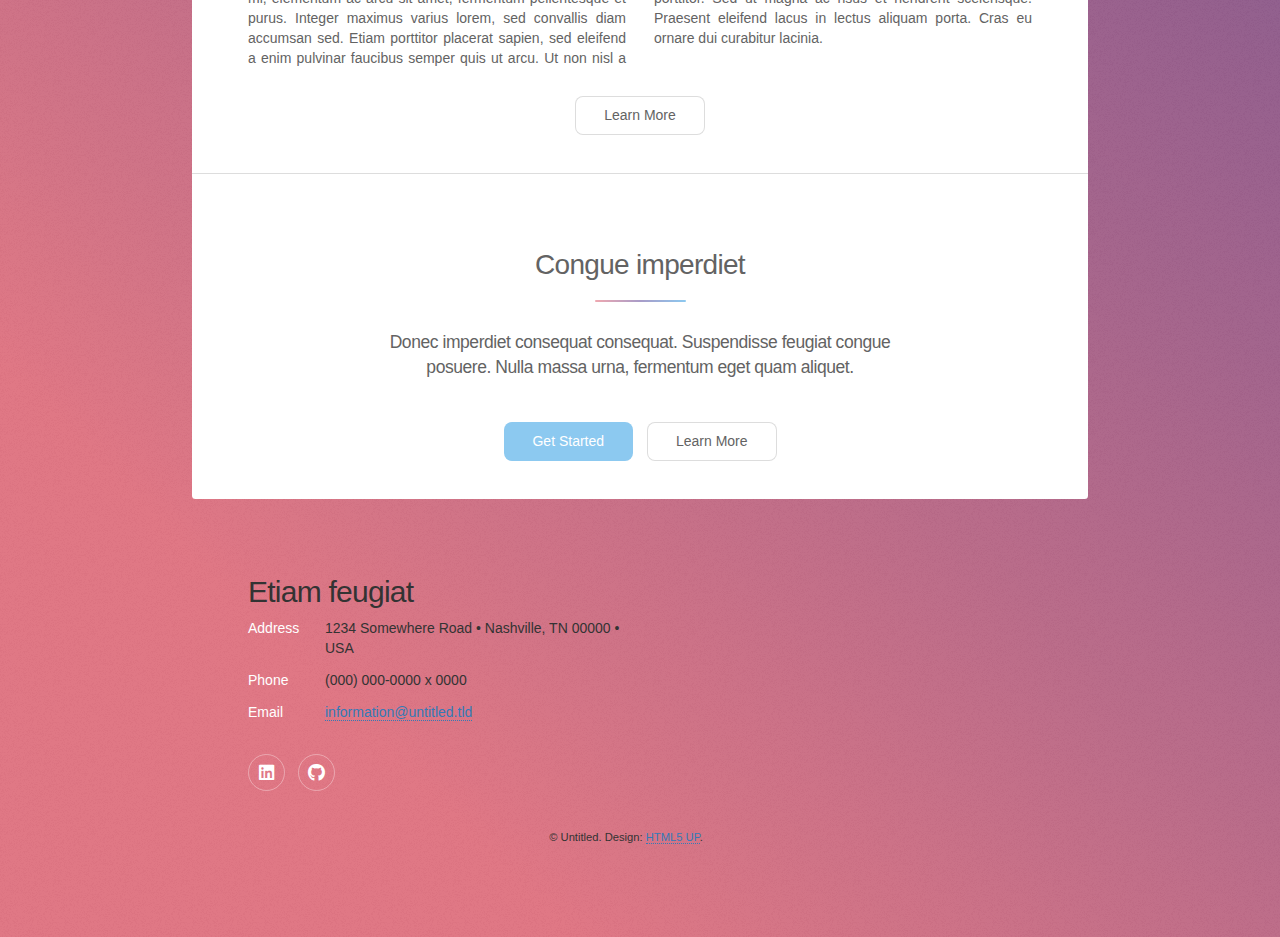
<file: index1.html>
<!DOCTYPE HTML>
<!--
	Stellar by HTML5 UP
	html5up.net | @ajlkn
	Free for personal and commercial use under the CCA 3.0 license (html5up.net/license)
-->
<html>
	<head>
		<title>Stellar by HTML5 UP</title>
		<meta charset="utf-8" />
		<meta name="viewport" content="width=device-width, initial-scale=1, user-scalable=no" />
		<link rel="stylesheet" href="assets/css/main1.css" />
		<link rel="stylesheet" href="https://maxcdn.bootstrapcdn.com/bootstrap/3.4.1/css/bootstrap.min.css">
  		<link href="https://fonts.googleapis.com/css?family=Montserrat" rel="stylesheet" type="text/css">
		<link href="https://fonts.googleapis.com/css?family=Lato" rel="stylesheet" type="text/css">
		<noscript><link rel="stylesheet" href="assets/css/noscript.css" /></noscript>
	</head>
	
	<body class="is-preload">
		<!-- Nav -->
		<nav class="navbar navbar-default navbar-fixed-top">
			<div class="container">
			  <div class="navbar-header">
				<button type="button" class="navbar-toggle" data-toggle="collapse" data-target="#myNavbar">
				  <span class="icon-bar"></span>
				  <span class="icon-bar"></span>
				  <span class="icon-bar"></span>                        
				</button>
				<a class="navbar-brand" href="/">Sharanitha Sampath</a>
			  </div>
			  <div class="collapse navbar-collapse" id="myNavbar">
				<ul class="nav navbar-nav navbar-right">
				  <li><a href="#intro">ABOUT</a></li>
				  <li><a href="#projects">PROJECTS</a></li>
				  <li><a href="#resume">RESUME</a></li>
				  <li><a href="#contact">CONTACT</a></li>
				</ul>
			  </div>
			</div>
		  </nav>

		<!-- Wrapper -->
			<div id="wrapper">

				<!-- Main -->
					<div id="main">

						<!-- Introduction -->
							<section id="intro" class="main">
								<div class="spotlight">
									<div class="content">
										<header class="major">
											<h2>Hello, I'm Sharanitha</h2>
										</header>
										<p>Sed lorem ipsum dolor sit amet nullam consequat feugiat consequat magna
										adipiscing magna etiam amet veroeros. Lorem ipsum dolor tempus sit cursus.
										Tempus nisl et nullam lorem ipsum dolor sit amet aliquam.</p>
										<ul class="actions">
											<li><a href="generic.html" class="button">Learn More</a></li>
										</ul>
									</div>
									<span id="header" class="alt">
										<span class="image"><img src="images/propic.jpg" alt="" /></span>
									</span>
									
								</div>
							</section>

						<!-- First Section -->
							<section id="about" class="main special">
								<header class="major">
									<h2>Magna veroeros</h2>
								</header>
								<ul class="features">
									<li>
										<span class="icon solid major style1 fa-code"></span>
										<h3>Ipsum consequat</h3>
										<p>Sed lorem amet ipsum dolor et amet nullam consequat a feugiat consequat tempus veroeros sed consequat.</p>
									</li>
									<li>
										<span class="icon major style3 fa-copy"></span>
										<h3>Amed sed feugiat</h3>
										<p>Sed lorem amet ipsum dolor et amet nullam consequat a feugiat consequat tempus veroeros sed consequat.</p>
									</li>
									<li>
										<span class="icon major style5 fa-gem"></span>
										<h3>Dolor nullam</h3>
										<p>Sed lorem amet ipsum dolor et amet nullam consequat a feugiat consequat tempus veroeros sed consequat.</p>
									</li>
								</ul>
								<footer class="major">
									<ul class="actions special">
										<li><a href="generic.html" class="button">Learn More</a></li>
									</ul>
								</footer>
							</section>

						<!-- Second Section -->
							<section id="projects" class="main special">
								<header class="major">
									<h2>Ipsum consequat</h2>
									<p>Donec imperdiet consequat consequat. Suspendisse feugiat congue<br />
									posuere. Nulla massa urna, fermentum eget quam aliquet.</p>
								</header>
								<ul class="statistics">
									<li class="style1">
										<span class="icon solid fa-code-branch"></span>
										<strong>5,120</strong> Etiam
									</li>
									<li class="style2">
										<span class="icon fa-folder-open"></span>
										<strong>8,192</strong> Magna
									</li>
									<li class="style3">
										<span class="icon solid fa-signal"></span>
										<strong>2,048</strong> Tempus
									</li>
									<li class="style4">
										<span class="icon solid fa-laptop"></span>
										<strong>4,096</strong> Aliquam
									</li>
									<li class="style5">
										<span class="icon fa-gem"></span>
										<strong>1,024</strong> Nullam
									</li>
								</ul>
								<p class="content">Nam elementum nisl et mi a commodo porttitor. Morbi sit amet nisl eu arcu faucibus hendrerit vel a risus. Nam a orci mi, elementum ac arcu sit amet, fermentum pellentesque et purus. Integer maximus varius lorem, sed convallis diam accumsan sed. Etiam porttitor placerat sapien, sed eleifend a enim pulvinar faucibus semper quis ut arcu. Ut non nisl a mollis est efficitur vestibulum. Integer eget purus nec nulla mattis et accumsan ut magna libero. Morbi auctor iaculis porttitor. Sed ut magna ac risus et hendrerit scelerisque. Praesent eleifend lacus in lectus aliquam porta. Cras eu ornare dui curabitur lacinia.</p>
								<footer class="major">
									<ul class="actions special">
										<li><a href="generic.html" class="button">Learn More</a></li>
									</ul>
								</footer>
							</section>

						<!-- Get Started -->
							<section id="cta" class="main special">
								<header class="major">
									<h2>Congue imperdiet</h2>
									<p>Donec imperdiet consequat consequat. Suspendisse feugiat congue<br />
									posuere. Nulla massa urna, fermentum eget quam aliquet.</p>
								</header>
								<footer class="major">
									<ul class="actions special">
										<li><a href="generic.html" class="button primary">Get Started</a></li>
										<li><a href="generic.html" class="button">Learn More</a></li>
									</ul>
								</footer>
							</section>

					</div>

				<!-- Footer -->
					<footer id="footer">
						<section>
							<h2>Etiam feugiat</h2>
							<dl class="alt">
								<dt>Address</dt>
								<dd>1234 Somewhere Road &bull; Nashville, TN 00000 &bull; USA</dd>
								<dt>Phone</dt>
								<dd>(000) 000-0000 x 0000</dd>
								<dt>Email</dt>
								<dd><a href="#">information@untitled.tld</a></dd>
							</dl>
							<ul class="icons">
								<li><a href="#" class="icon brands fa-linkedin alt"><span class="label">LinkedIn</span></a></li>
								<li><a href="#" class="icon brands fa-github alt"><span class="label">GitHub</span></a></li>
							</ul>
						</section>
						<p class="copyright">&copy; Untitled. Design: <a href="https://html5up.net">HTML5 UP</a>.</p>
					</footer>

			</div>

		<!-- Scripts -->
			<script src="assets/js/jquery.min.js"></script>
			<script src="assets/js/jquery.scrollex.min.js"></script>
			<script src="assets/js/jquery.scrolly.min.js"></script>
			<script src="assets/js/browser.min.js"></script>
			<script src="assets/js/breakpoints.min.js"></script>
			<script src="assets/js/util.js"></script>
			<script src="assets/js/main.js"></script>
			<script src="https://ajax.googleapis.com/ajax/libs/jquery/3.5.1/jquery.min.js"></script>
  			<script src="https://maxcdn.bootstrapcdn.com/bootstrap/3.4.1/js/bootstrap.min.js"></script>

	</body>
</html>
</file>
<file: assets/css/main.css>
/* Code by Sharanitha Sampath */
body {
    font: 400 15px Lato, sans-serif;
    line-height: 1.8;
    color: #818181;
    background-color: #935d8c;
		background-image: url("images/overlay.png"), -moz-linear-gradient(45deg, #ff9160 15%, rgba(77,77,159,1) 52%, rgba(53,123,175,1) 100%);
		background-image: url("images/overlay.png"), -webkit-linear-gradient(45deg, #ff9160 15%, rgba(77,77,159,1) 52%, rgba(53,123,175,1) 100%);
		background-image: url("images/overlay.png"), -ms-linear-gradient(45deg, #ff9160 15%, rgba(77,77,159,1) 52%, rgba(53,123,175,1) 100%);
		background-image: url("images/overlay.png"), linear-gradient(45deg, #ff9160, rgba(77,77,159,1) 52%, #2379b9 100%);
}
h2 {
    font-size: 24px;
    text-transform: uppercase;
    color: #303030;
    font-weight: 600;
    margin-bottom: 30px;
}
h4 {
    font-size: 19px;
    line-height: 1.375em;
    color: #303030;
    font-weight: 400;
    margin-bottom: 30px;
}
h4.skills{
    padding-left: 5em;
    padding-right: 5em;
}
header.major {
	margin-bottom: 3em;
}

	header.major h2 {
		font-size: 2em;
	}

		header.major h2:after {
			display: block;
			content: '';
			width: 3.25em;
			height: 2px;
			margin: 0.7em 0 1em 0;
			border-radius: 2px;
            background-color: #dddddd;
            background-image: -moz-linear-gradient(90deg, #f4511e 10%, rgba(77,77,159,1) 50%,#3e92d0 83%);
            background-image: -webkit-linear-gradient(90deg, #f4511e 10%, rgba(77,77,159,1) 50%,#3e92d0 83%);
            background-image: -ms-linear-gradient(90deg, #f4511e 10%, rgba(77,77,159,1) 50%,#3e92d0 83%);
            background-image: linear-gradient(90deg, #f4511e 10%, rgba(77,77,159,1) 50%,#3e92d0 83%);
		}

.image {
	border-radius: 50%;
    border-color: rgb(209, 209, 209);
	border-style: solid;
    border-width: 1px;
	display: inline-block;
	position: relative;
    padding: 15px 15px 15px 15px;
    margin-bottom: 20px;
    max-width: 275px;
}

.col-md-4.lists{
    padding: 20px 10px 10px 10px;
    border-style: solid;
    border-width: 2px;
    border-radius: 10px;
    margin: 5px 10px 5px 10px;
}

/* ICONS */
.icon {
	text-decoration: none;
	-moz-transition: background-color 0.2s ease-in-out, color 0.2s ease-in-out;
	-webkit-transition: background-color 0.2s ease-in-out, color 0.2s ease-in-out;
	-ms-transition: background-color 0.2s ease-in-out, color 0.2s ease-in-out;
	transition: background-color 0.2s ease-in-out, color 0.2s ease-in-out;
	border-bottom: none;
	position: relative;
	font-size: 60px;
}

	.icon:before {
		-moz-osx-font-smoothing: grayscale;
		-webkit-font-smoothing: antialiased;
		display: inline-block;
		font-style: normal;
		font-variant: normal;
		text-rendering: auto;
		line-height: 1;
		text-transform: none !important;
		font-family: 'Font Awesome 5 Free';
		font-weight: 400;
	}

	.icon > .label {
		display: none;
	}

	.icon:before {
		line-height: solid;
	}

	.icon.solid:before {
		font-weight: 900;
	}

	.icon.brands:before {
		font-family: 'Font Awesome 5 Brands';
	}

	.icon.major {
		border: solid 1px;
		display: inline-block;
		border-radius: 100%;
		padding: 0.65em;
		margin: 0 0 2em 0;
		cursor: default;
	}

		.icon.major:before {
			display: inline-block;
			font-size: 6.25rem;
			width: 2.25em;
			height: 2.25em;
			line-height: 2.2em;
			border-radius: 100%;
			border: solid 1px;
			text-align: center;
		}

	.icon.alt {
		border: solid 1px;
		border-radius: 100%;
	}

		.icon.alt:before {
			display: block;
			font-size: 1.25em;
			width: 2em;
			height: 2em;
			text-align: center;
			line-height: 2em;
		}

	.icon.style1 {
		color: #efa8b0;
	}

	.icon.style2 {
		color: rgba(77,77,159,1);
	}

	.icon.style3 {
		color: #ff9160;
	}

	.icon.style4 {
		color: #9bb2e1;
	}

	.icon.style5 {
		color: rgb(58, 135, 194);
	}

    /* For inverted icon style */

    .fa-stack { 
        font-size: 60px;
        color: rgb(58, 135, 194);
        margin-bottom: 20px;
    }

   .fa-stack.color1 { 
        font-size: 60px;
        color: rgb(121, 175, 216);
        margin-bottom: 20px;
    }

    .fa-stack.color2 { 
        font-size: 60px;
        color: rgb(113, 128, 209);
        margin-bottom: 20px;
    }

    .fa-stack.color3 { 
        font-size: 60px;
        color: #ff9160;
        margin-bottom: 20px;
    }

    .resumeicon {
        color: #f4511e;
        text-decoration: none;
		-moz-transition: background-color 0.2s ease-in-out, color 0.2s ease-in-out;
		-webkit-transition: background-color 0.2s ease-in-out, color 0.2s ease-in-out;
		-ms-transition: background-color 0.2s ease-in-out, color 0.2s ease-in-out;
		transition: background-color 0.2s ease-in-out, color 0.2s ease-in-out;
		border-bottom: none;
		position: relative;
        margin-left: 10px;
        margin-right: 10px;

    }

    a.resumeicon {
        border: 1px solid transparent;
        padding: 7px 7px 7px 7px;
        border-radius: 100%;
        transition: border 1s;
    }

    a.resumeicon:hover {
        color: #f4511e;
        border: 1px solid #f4511e;
        padding: 7px 7px 7px 7px;
        border-radius: 100%;
    }

    /* List icon bullet color */

    .fa-li{
        color: rgba(53,123,175,1);
    }

    ul.fa-ul {
        text-align: left;
        font-size: 17px;
    }

	@media screen and (max-width: 1680px) {

		.icon.major:before {
			font-size: 5.5rem;
		}

	}

	@media screen and (max-width: 1280px) {

		.icon.major:before {
			font-size: 4.75rem;
		}

	}

	@media screen and (max-width: 736px) {

		.icon.major {
			margin: 0 0 1.5em 0;
			padding: 0.35em;
		}

			.icon.major:before {
				font-size: 3.5rem;
			}

	}

.icon.major {
	border-color: rgba(255, 255, 255, 0.35);
}

	.icon.major:before {
		border-color: rgba(255, 255, 255, 0.35);
	}

.icon.alt {
	border-color: rgba(255, 255, 255, 0.35);
	color: #ffffff;
}

	.icon.alt:hover {
		background-color: rgba(255, 255, 255, 0.075);
	}

	.icon.alt:active {
		background-color: rgba(255, 255, 255, 0.2);
	}

.logo-small {
    color: #f4511e;
    font-size: 50px;
}

/* NAVIGATION */
.navbar {
    margin-bottom: 10em;
    background-color: transparent;
    z-index: 9999;
    border: 0;
    font-size: 12px !important;
    line-height: 1.42857143 !important;
    letter-spacing: 4px !important;
    border-radius: 0;
    font-family: Montserrat, sans-serif;
  }

.navbar-nav {
    display: flex;
    flex: 1;
    justify-content: right !important;
    padding-right: 1em;
}

.nav-item.nav-link {
    margin-left: 21px;
}

.navbar a{
    font-size: 12px !important;
    color: #fff !important;
    letter-spacing: 5px !important;
}

.active {
    color: #f4741e !important;
    background-color: rgba(255, 255, 255, 0.295);
}

.navbar .navbar-brand {
    font-size: 17px !important;
    letter-spacing: 5px !important;
    color: #fff !important;
    padding-left: 3em;
}

  .navbar-nav a:hover, .navbar-nav .active a {
    color: #f4511e !important;
    background-color: rgb(255, 255, 255) !important;
    transition-duration: 700ms;
    border-radius: .25em;
  }
 .navbar-toggle {
    border-color: white !important;
    color: #fff !important;
  }
  .navbar-toggler-icon {
      color: white;
  }

  /* After scrolling down nav changes */
  .navbar-default{
    transition:500ms ease;
    background:transparent;
  }
  .navbar-default.scrolled{
    background:rgb(255, 255, 255);
  }
  .navbar-default.scrolled a, .navbar-default.scrolled .navbar-toggler-icon{
    color: rgb(0, 0, 0) !important;
  }
  .navbar-default.scrolled .active, .navbar-default.scrolled .navbar-nav a:hover {
      color: #f4741e !important;
  }

/* Section/Article */

section.first {
    padding: 5em 0 3em 0 ;
}

section.main.special {
    padding: 5em 0 3em 0 ;
	border-top: solid 1px #c5c5c5;
    margin-left: auto;
    margin-right: auto;
}

section.special, article.special {
	text-align: center;
}

section.special header.major h2:after, article.special header.major h2:after {
    margin-left: auto;
    margin-right: auto;
}

footer.major {
	margin-top: 3em;
}

/* Changes header size for screen widths */
@media screen and (max-width: 736px) {

	header.major {
		margin-bottom: 0;
	}

		header.major h2 {
			font-size: 1.5em;
		}

		header.major p {
			font-size: 1em;
			letter-spacing: 0;
		}

			header.major p br {
				display: none;
			}

	footer.major {
		margin-top: 0;
	}

}

#wrapper {
    width: 64em;
    max-width: calc(100% - 4em);
    margin-left: auto;
    margin-right: auto;
    margin-top: 7em;
    background-color: white;
    padding: 0em 5em 3em 5em ;
    border-top-left-radius: .25em;
    border-top-right-radius: .25em;
}

/* SKILLS SECTION CSS */

@media screen and (max-width: 768px) {

    h4.skills{
        padding-left: 0px;
        padding-right: 0px;
    }

}

.row.skills {
    flex-wrap: nowrap;
}

.col-lg-4.skills {
    padding-top: 20px;
    text-align: center;
    margin: 10px 10px 10px 10px;
    flex-shrink: 2;
}

.col-lg-4.skills:not(:first-child) {
    border-left: 1px solid rgb(207, 207, 207);

}

@media screen and (max-width: 992px) {

    .row.skills {
        flex-wrap: wrap;
    }

    .col-lg-4.skills {
        border-top: none;
        border-left: none !important;
        border-right: none;
        border-bottom: 1px solid;
        border-radius: 0%;
        text-align: center;
        margin: 5px 5px 5px 5px;
    }

    .col-lg-4.skills.nobreak{
        border-bottom: none;
    }

    .fa-stack { 
        font-size: 3em;
        color: rgb(58, 135, 194);
    }

}

/* Slide Effect */
.slideanim {visibility:hidden;}
  .slide {
    animation-name: slide;
    -webkit-animation-name: slide;
    animation-duration: 1s;
    -webkit-animation-duration: 1s;
    visibility: visible;
  }
  @keyframes slide {
    0% {
      opacity: 0;
      transform: translateY(70%);
    } 
    100% {
      opacity: 1;
      transform: translateY(0%);
    }
  }
  @-webkit-keyframes slide {
    0% {
      opacity: 0;
      -webkit-transform: translateY(70%);
    } 
    100% {
      opacity: 1;
      -webkit-transform: translateY(0%);
    }
  }
  @media screen and (max-width: 768px) {
    .col-sm-4 {
      text-align: center;
      margin: 25px 0;
    }
    .btn-lg {
      width: 100%;
      margin-bottom: 35px;
    }
  }
  @media screen and (max-width: 480px) {
    .logo {
      font-size: 150px;
    }
  }

/* Fade In Effect */
.fadein {
    margin-top: 25px;
    font-size: 21px;
    text-align: center;
    animation: fadein 2s;
    -moz-animation: fadein 2s; /* Firefox */
    -webkit-animation: fadein 2s; /* Safari and Chrome */
    -o-animation: fadein 2s; /* Opera */
}
@keyframes fadein {
    from {
        opacity:0;
    }
    to {
        opacity:1;
    }
}
@-moz-keyframes fadein { /* Firefox */
    from {
        opacity:0;
    }
    to {
        opacity:1;
    }
}
@-webkit-keyframes fadein { /* Safari and Chrome */
    from {
        opacity:0;
    }
    to {
        opacity:1;
    }
}
@-o-keyframes fadein { /* Opera */
    from {
        opacity:0;
    }
    to {
        opacity: 1;
    }
}
</file>
<file: assets/css/noscript.css>
/*
	Stellar by HTML5 UP
	html5up.net | @ajlkn
	Free for personal and commercial use under the CCA 3.0 license (html5up.net/license)
*/

/* Header */

	body.is-preload #header.alt > * {
		opacity: 1;
	}

	body.is-preload #header.alt .logo {
		-moz-transform: none;
		-webkit-transform: none;
		-ms-transform: none;
		transform: none;
	}
</file>
<file: assets/css/main1.css>
@import url(fontawesome-all.min.css);
@import 'https://fonts.googleapis.com/css?family=Source+Sans+Pro:300,400';

/*
	Stellar by HTML5 UP
	html5up.net | @ajlkn
	Free for personal and commercial use under the CCA 3.0 license (html5up.net/license)
*/

html, body, div, span, applet, object,
iframe, h1, h2, h3, h4, h5, h6, p, blockquote,
pre, a, abbr, acronym, address, big, cite,
code, del, dfn, em, img, ins, kbd, q, s, samp,
small, strike, strong, sub, sup, tt, var, b,
u, i, center, dl, dt, dd, ol, ul, li, fieldset,
form, label, legend, table, caption, tbody,
tfoot, thead, tr, th, td, article, aside,
canvas, details, embed, figure, figcaption,
footer, header, hgroup, menu, nav, output, ruby,
section, summary, time, mark, audio, video {
	margin: 0;
	padding: 0;
	border: 0;
	font-size: 100%;
	font: inherit;
	vertical-align: baseline;}

article, aside, details, figcaption, figure,
footer, header, hgroup, menu, nav, section {
	display: block;}

body {
	line-height: 1;
}

ol, ul {
	list-style: none;
}

blockquote, q {
	quotes: none;
}

	blockquote:before, blockquote:after, q:before, q:after {
		content: '';
		content: none;
	}

table {
	border-collapse: collapse;
	border-spacing: 0;
}

body {
	-webkit-text-size-adjust: none;
}

mark {
	background-color: transparent;
	color: inherit;
}

input::-moz-focus-inner {
	border: 0;
	padding: 0;
}

input, select, textarea {
	-moz-appearance: none;
	-webkit-appearance: none;
	-ms-appearance: none;
	appearance: none;
}

/* Basic */

	@-ms-viewport {
		width: device-width;
	}

	body {
		-ms-overflow-style: scrollbar;
	}

	@media screen and (max-width: 480px) {

		html, body {
			min-width: 320px;
		}

	}

	html {
		box-sizing: border-box;
	}

	*, *:before, *:after {
		box-sizing: inherit;
	}

	body {
		background-color: #935d8c;
		background-image: url("images/overlay.png"), -moz-linear-gradient(45deg, #e37682 15%, #5f4d93 85%);
		background-image: url("images/overlay.png"), -webkit-linear-gradient(45deg, #e37682 15%, #5f4d93 85%);
		background-image: url("images/overlay.png"), -ms-linear-gradient(45deg, #e37682 15%, #5f4d93 85%);
		background-image: url("images/overlay.png"), linear-gradient(45deg, #e37682 15%, #5f4d93 85%);
	}

		body.is-preload *, body.is-preload *:before, body.is-preload *:after {
			-moz-animation: none !important;
			-webkit-animation: none !important;
			-ms-animation: none !important;
			animation: none !important;
			-moz-transition: none !important;
			-webkit-transition: none !important;
			-ms-transition: none !important;
			transition: none !important;
		}

/* Type */

	body {
		background-color: #935d8c;
		color: rgba(255, 255, 255, 0.65);
	}

	body, input, select, textarea {
		font-family: "Source Sans Pro", Helvetica, sans-serif;
		font-size: 17pt;
		font-weight: 300;
		line-height: 1.65;
	}

		@media screen and (max-width: 1680px) {

			body, input, select, textarea {
				font-size: 14pt;
			}

		}

		@media screen and (max-width: 1280px) {

			body, input, select, textarea {
				font-size: 12pt;
			}

		}

		@media screen and (max-width: 360px) {

			body, input, select, textarea {
				font-size: 11pt;
			}

		}

	a {
		-moz-transition: color 0.2s ease, border-bottom 0.2s ease;
		-webkit-transition: color 0.2s ease, border-bottom 0.2s ease;
		-ms-transition: color 0.2s ease, border-bottom 0.2s ease;
		transition: color 0.2s ease, border-bottom 0.2s ease;
		text-decoration: none;
		border-bottom: dotted 1px;
		color: inherit;
	}

		a:hover {
			border-bottom-color: transparent;
		}

	strong, b {
		font-weight: 400;
	}

	em, i {
		font-style: italic;
	}

	p {
		margin: 0 0 2em 0;
	}

		p.content {
			-moz-columns: 20em 2;
			-webkit-columns: 20em 2;
			-ms-columns: 20em 2;
			columns: 20em 2;
			-moz-column-gap: 2em;
			-webkit-column-gap: 2em;
			-ms-column-gap: 2em;
			column-gap: 2em;
			text-align: justify;
		}

	h1, h2, h3, h4, h5, h6 {
		font-weight: 300;
		line-height: 1.5;
		margin: 0 0 0.7em 0;
		letter-spacing: -0.025em;
	}

		h1 a, h2 a, h3 a, h4 a, h5 a, h6 a {
			color: inherit;
			text-decoration: none;
		}

	h1 {
		font-size: 2.5em;
		line-height: 1.2;
	}

	h2 {
		font-size: 20em;
	}

	h3 {
		font-size: 1.25em;
	}

	h4 {
		font-size: 1.1em;
	}

	h5 {
		font-size: 0.9em;
	}

	h6 {
		font-size: 0.7em;
	}

	@media screen and (max-width: 736px) {

		h1 {
			font-size: 2em;
		}

	}

	sub {
		font-size: 0.8em;
		position: relative;
		top: 0.5em;
	}

	sup {
		font-size: 0.8em;
		position: relative;
		top: -0.5em;
	}

	blockquote {
		border-left: solid 4px;
		font-style: italic;
		margin: 0 0 2em 0;
		padding: 0.5em 0 0.5em 2em;
	}

	code {
		border-radius: 8px;
		border: solid 1px;
		font-family: "Courier New", monospace;
		font-size: 0.9em;
		margin: 0 0.25em;
		padding: 0.25em 0.65em;
	}

	pre {
		-webkit-overflow-scrolling: touch;
		font-family: "Courier New", monospace;
		font-size: 0.9em;
		margin: 0 0 2em 0;
	}

		pre code {
			display: block;
			line-height: 1.75;
			padding: 1em 1.5em;
			overflow-x: auto;
		}

	hr {
		border: 0;
		border-bottom: solid 1px;
		margin: 2em 0;
	}

		hr.major {
			margin: 3em 0;
		}

	.align-left {
		text-align: left;
	}

	.align-center {
		text-align: center;
	}

	.align-right {
		text-align: right;
	}

	input, select, textarea {
		color: #ffffff;
	}

	a:hover {
		color: #ffffff;
	}

	strong, b {
		color: #ffffff;
	}

	h1, h2, h3, h4, h5, h6 {
		color: #ffffff;
	}

	blockquote {
		border-left-color: rgba(255, 255, 255, 0.35);
	}

	code {
		background: rgba(255, 255, 255, 0.075);
		border-color: rgba(255, 255, 255, 0.35);
	}

	hr {
		border-bottom-color: rgba(255, 255, 255, 0.35);
	}

/* Row */

	.row {
		display: flex;
		flex-wrap: wrap;
		box-sizing: border-box;
		align-items: stretch;
	}

		.row > * {
			box-sizing: border-box;
		}

		.row.gtr-uniform > * > :last-child {
			margin-bottom: 0;
		}

		.row.aln-left {
			justify-content: flex-start;
		}

		.row.aln-center {
			justify-content: center;
		}

		.row.aln-right {
			justify-content: flex-end;
		}

		.row.aln-top {
			align-items: flex-start;
		}

		.row.aln-middle {
			align-items: center;
		}

		.row.aln-bottom {
			align-items: flex-end;
		}

		.row > .imp {
			order: -1;
		}

		.row > .col-1 {
			width: 8.33333%;
		}

		.row > .off-1 {
			margin-left: 8.33333%;
		}

		.row > .col-2 {
			width: 16.66667%;
		}

		.row > .off-2 {
			margin-left: 16.66667%;
		}

		.row > .col-3 {
			width: 25%;
		}

		.row > .off-3 {
			margin-left: 25%;
		}

		.row > .col-4 {
			width: 33.33333%;
		}

		.row > .off-4 {
			margin-left: 33.33333%;
		}

		.row > .col-5 {
			width: 41.66667%;
		}

		.row > .off-5 {
			margin-left: 41.66667%;
		}

		.row > .col-6 {
			width: 50%;
		}

		.row > .off-6 {
			margin-left: 50%;
		}

		.row > .col-7 {
			width: 58.33333%;
		}

		.row > .off-7 {
			margin-left: 58.33333%;
		}

		.row > .col-8 {
			width: 66.66667%;
		}

		.row > .off-8 {
			margin-left: 66.66667%;
		}

		.row > .col-9 {
			width: 75%;
		}

		.row > .off-9 {
			margin-left: 75%;
		}

		.row > .col-10 {
			width: 83.33333%;
		}

		.row > .off-10 {
			margin-left: 83.33333%;
		}

		.row > .col-11 {
			width: 91.66667%;
		}

		.row > .off-11 {
			margin-left: 91.66667%;
		}

		.row > .col-12 {
			width: 100%;
		}

		.row > .off-12 {
			margin-left: 100%;
		}

		.row.gtr-0 {
			margin-top: 0;
			margin-left: 0em;
		}

			.row.gtr-0 > * {
				padding: 0 0 0 0em;
			}

			.row.gtr-0.gtr-uniform {
				margin-top: 0em;
			}

				.row.gtr-0.gtr-uniform > * {
					padding-top: 0em;
				}

		.row.gtr-25 {
			margin-top: 0;
			margin-left: -0.375em;
		}

			.row.gtr-25 > * {
				padding: 0 0 0 0.375em;
			}

			.row.gtr-25.gtr-uniform {
				margin-top: -0.375em;
			}

				.row.gtr-25.gtr-uniform > * {
					padding-top: 0.375em;
				}

		.row.gtr-50 {
			margin-top: 0;
			margin-left: -0.75em;
		}

			.row.gtr-50 > * {
				padding: 0 0 0 0.75em;
			}

			.row.gtr-50.gtr-uniform {
				margin-top: -0.75em;
			}

				.row.gtr-50.gtr-uniform > * {
					padding-top: 0.75em;
				}

		.row {
			margin-top: 0;
			margin-left: -1.5em;
		}

			.row > * {
				padding: 0 0 0 1.5em;
			}

			.row.gtr-uniform {
				margin-top: -1.5em;
			}

				.row.gtr-uniform > * {
					padding-top: 1.5em;
				}

		.row.gtr-150 {
			margin-top: 0;
			margin-left: -2.25em;
		}

			.row.gtr-150 > * {
				padding: 0 0 0 2.25em;
			}

			.row.gtr-150.gtr-uniform {
				margin-top: -2.25em;
			}

				.row.gtr-150.gtr-uniform > * {
					padding-top: 2.25em;
				}

		.row.gtr-200 {
			margin-top: 0;
			margin-left: -3em;
		}

			.row.gtr-200 > * {
				padding: 0 0 0 3em;
			}

			.row.gtr-200.gtr-uniform {
				margin-top: -3em;
			}

				.row.gtr-200.gtr-uniform > * {
					padding-top: 3em;
				}

		@media screen and (max-width: 1680px) {

			.row {
				display: flex;
				flex-wrap: wrap;
				box-sizing: border-box;
				align-items: stretch;
			}

				.row > * {
					box-sizing: border-box;
				}

				.row.gtr-uniform > * > :last-child {
					margin-bottom: 0;
				}

				.row.aln-left {
					justify-content: flex-start;
				}

				.row.aln-center {
					justify-content: center;
				}

				.row.aln-right {
					justify-content: flex-end;
				}

				.row.aln-top {
					align-items: flex-start;
				}

				.row.aln-middle {
					align-items: center;
				}

				.row.aln-bottom {
					align-items: flex-end;
				}

				.row > .imp-xlarge {
					order: -1;
				}

				.row > .col-1-xlarge {
					width: 8.33333%;
				}

				.row > .off-1-xlarge {
					margin-left: 8.33333%;
				}

				.row > .col-2-xlarge {
					width: 16.66667%;
				}

				.row > .off-2-xlarge {
					margin-left: 16.66667%;
				}

				.row > .col-3-xlarge {
					width: 25%;
				}

				.row > .off-3-xlarge {
					margin-left: 25%;
				}

				.row > .col-4-xlarge {
					width: 33.33333%;
				}

				.row > .off-4-xlarge {
					margin-left: 33.33333%;
				}

				.row > .col-5-xlarge {
					width: 41.66667%;
				}

				.row > .off-5-xlarge {
					margin-left: 41.66667%;
				}

				.row > .col-6-xlarge {
					width: 50%;
				}

				.row > .off-6-xlarge {
					margin-left: 50%;
				}

				.row > .col-7-xlarge {
					width: 58.33333%;
				}

				.row > .off-7-xlarge {
					margin-left: 58.33333%;
				}

				.row > .col-8-xlarge {
					width: 66.66667%;
				}

				.row > .off-8-xlarge {
					margin-left: 66.66667%;
				}

				.row > .col-9-xlarge {
					width: 75%;
				}

				.row > .off-9-xlarge {
					margin-left: 75%;
				}

				.row > .col-10-xlarge {
					width: 83.33333%;
				}

				.row > .off-10-xlarge {
					margin-left: 83.33333%;
				}

				.row > .col-11-xlarge {
					width: 91.66667%;
				}

				.row > .off-11-xlarge {
					margin-left: 91.66667%;
				}

				.row > .col-12-xlarge {
					width: 100%;
				}

				.row > .off-12-xlarge {
					margin-left: 100%;
				}

				.row.gtr-0 {
					margin-top: 0;
					margin-left: 0em;
				}

					.row.gtr-0 > * {
						padding: 0 0 0 0em;
					}

					.row.gtr-0.gtr-uniform {
						margin-top: 0em;
					}

						.row.gtr-0.gtr-uniform > * {
							padding-top: 0em;
						}

				.row.gtr-25 {
					margin-top: 0;
					margin-left: -0.375em;
				}

					.row.gtr-25 > * {
						padding: 0 0 0 0.375em;
					}

					.row.gtr-25.gtr-uniform {
						margin-top: -0.375em;
					}

						.row.gtr-25.gtr-uniform > * {
							padding-top: 0.375em;
						}

				.row.gtr-50 {
					margin-top: 0;
					margin-left: -0.75em;
				}

					.row.gtr-50 > * {
						padding: 0 0 0 0.75em;
					}

					.row.gtr-50.gtr-uniform {
						margin-top: -0.75em;
					}

						.row.gtr-50.gtr-uniform > * {
							padding-top: 0.75em;
						}

				.row {
					margin-top: 0;
					margin-left: -1.5em;
				}

					.row > * {
						padding: 0 0 0 1.5em;
					}

					.row.gtr-uniform {
						margin-top: -1.5em;
					}

						.row.gtr-uniform > * {
							padding-top: 1.5em;
						}

				.row.gtr-150 {
					margin-top: 0;
					margin-left: -2.25em;
				}

					.row.gtr-150 > * {
						padding: 0 0 0 2.25em;
					}

					.row.gtr-150.gtr-uniform {
						margin-top: -2.25em;
					}

						.row.gtr-150.gtr-uniform > * {
							padding-top: 2.25em;
						}

				.row.gtr-200 {
					margin-top: 0;
					margin-left: -3em;
				}

					.row.gtr-200 > * {
						padding: 0 0 0 3em;
					}

					.row.gtr-200.gtr-uniform {
						margin-top: -3em;
					}

						.row.gtr-200.gtr-uniform > * {
							padding-top: 3em;
						}

		}

		@media screen and (max-width: 1280px) {

			.row {
				display: flex;
				flex-wrap: wrap;
				box-sizing: border-box;
				align-items: stretch;
			}

				.row > * {
					box-sizing: border-box;
				}

				.row.gtr-uniform > * > :last-child {
					margin-bottom: 0;
				}

				.row.aln-left {
					justify-content: flex-start;
				}

				.row.aln-center {
					justify-content: center;
				}

				.row.aln-right {
					justify-content: flex-end;
				}

				.row.aln-top {
					align-items: flex-start;
				}

				.row.aln-middle {
					align-items: center;
				}

				.row.aln-bottom {
					align-items: flex-end;
				}

				.row > .imp-large {
					order: -1;
				}

				.row > .col-1-large {
					width: 8.33333%;
				}

				.row > .off-1-large {
					margin-left: 8.33333%;
				}

				.row > .col-2-large {
					width: 16.66667%;
				}

				.row > .off-2-large {
					margin-left: 16.66667%;
				}

				.row > .col-3-large {
					width: 25%;
				}

				.row > .off-3-large {
					margin-left: 25%;
				}

				.row > .col-4-large {
					width: 33.33333%;
				}

				.row > .off-4-large {
					margin-left: 33.33333%;
				}

				.row > .col-5-large {
					width: 41.66667%;
				}

				.row > .off-5-large {
					margin-left: 41.66667%;
				}

				.row > .col-6-large {
					width: 50%;
				}

				.row > .off-6-large {
					margin-left: 50%;
				}

				.row > .col-7-large {
					width: 58.33333%;
				}

				.row > .off-7-large {
					margin-left: 58.33333%;
				}

				.row > .col-8-large {
					width: 66.66667%;
				}

				.row > .off-8-large {
					margin-left: 66.66667%;
				}

				.row > .col-9-large {
					width: 75%;
				}

				.row > .off-9-large {
					margin-left: 75%;
				}

				.row > .col-10-large {
					width: 83.33333%;
				}

				.row > .off-10-large {
					margin-left: 83.33333%;
				}

				.row > .col-11-large {
					width: 91.66667%;
				}

				.row > .off-11-large {
					margin-left: 91.66667%;
				}

				.row > .col-12-large {
					width: 100%;
				}

				.row > .off-12-large {
					margin-left: 100%;
				}

				.row.gtr-0 {
					margin-top: 0;
					margin-left: 0em;
				}

					.row.gtr-0 > * {
						padding: 0 0 0 0em;
					}

					.row.gtr-0.gtr-uniform {
						margin-top: 0em;
					}

						.row.gtr-0.gtr-uniform > * {
							padding-top: 0em;
						}

				.row.gtr-25 {
					margin-top: 0;
					margin-left: -0.375em;
				}

					.row.gtr-25 > * {
						padding: 0 0 0 0.375em;
					}

					.row.gtr-25.gtr-uniform {
						margin-top: -0.375em;
					}

						.row.gtr-25.gtr-uniform > * {
							padding-top: 0.375em;
						}

				.row.gtr-50 {
					margin-top: 0;
					margin-left: -0.75em;
				}

					.row.gtr-50 > * {
						padding: 0 0 0 0.75em;
					}

					.row.gtr-50.gtr-uniform {
						margin-top: -0.75em;
					}

						.row.gtr-50.gtr-uniform > * {
							padding-top: 0.75em;
						}

				.row {
					margin-top: 0;
					margin-left: -1.5em;
				}

					.row > * {
						padding: 0 0 0 1.5em;
					}

					.row.gtr-uniform {
						margin-top: -1.5em;
					}

						.row.gtr-uniform > * {
							padding-top: 1.5em;
						}

				.row.gtr-150 {
					margin-top: 0;
					margin-left: -2.25em;
				}

					.row.gtr-150 > * {
						padding: 0 0 0 2.25em;
					}

					.row.gtr-150.gtr-uniform {
						margin-top: -2.25em;
					}

						.row.gtr-150.gtr-uniform > * {
							padding-top: 2.25em;
						}

				.row.gtr-200 {
					margin-top: 0;
					margin-left: -3em;
				}

					.row.gtr-200 > * {
						padding: 0 0 0 3em;
					}

					.row.gtr-200.gtr-uniform {
						margin-top: -3em;
					}

						.row.gtr-200.gtr-uniform > * {
							padding-top: 3em;
						}

		}

		@media screen and (max-width: 980px) {

			.row {
				display: flex;
				flex-wrap: wrap;
				box-sizing: border-box;
				align-items: stretch;
			}

				.row > * {
					box-sizing: border-box;
				}

				.row.gtr-uniform > * > :last-child {
					margin-bottom: 0;
				}

				.row.aln-left {
					justify-content: flex-start;
				}

				.row.aln-center {
					justify-content: center;
				}

				.row.aln-right {
					justify-content: flex-end;
				}

				.row.aln-top {
					align-items: flex-start;
				}

				.row.aln-middle {
					align-items: center;
				}

				.row.aln-bottom {
					align-items: flex-end;
				}

				.row > .imp-medium {
					order: -1;
				}

				.row > .col-1-medium {
					width: 8.33333%;
				}

				.row > .off-1-medium {
					margin-left: 8.33333%;
				}

				.row > .col-2-medium {
					width: 16.66667%;
				}

				.row > .off-2-medium {
					margin-left: 16.66667%;
				}

				.row > .col-3-medium {
					width: 25%;
				}

				.row > .off-3-medium {
					margin-left: 25%;
				}

				.row > .col-4-medium {
					width: 33.33333%;
				}

				.row > .off-4-medium {
					margin-left: 33.33333%;
				}

				.row > .col-5-medium {
					width: 41.66667%;
				}

				.row > .off-5-medium {
					margin-left: 41.66667%;
				}

				.row > .col-6-medium {
					width: 50%;
				}

				.row > .off-6-medium {
					margin-left: 50%;
				}

				.row > .col-7-medium {
					width: 58.33333%;
				}

				.row > .off-7-medium {
					margin-left: 58.33333%;
				}

				.row > .col-8-medium {
					width: 66.66667%;
				}

				.row > .off-8-medium {
					margin-left: 66.66667%;
				}

				.row > .col-9-medium {
					width: 75%;
				}

				.row > .off-9-medium {
					margin-left: 75%;
				}

				.row > .col-10-medium {
					width: 83.33333%;
				}

				.row > .off-10-medium {
					margin-left: 83.33333%;
				}

				.row > .col-11-medium {
					width: 91.66667%;
				}

				.row > .off-11-medium {
					margin-left: 91.66667%;
				}

				.row > .col-12-medium {
					width: 100%;
				}

				.row > .off-12-medium {
					margin-left: 100%;
				}

				.row.gtr-0 {
					margin-top: 0;
					margin-left: 0em;
				}

					.row.gtr-0 > * {
						padding: 0 0 0 0em;
					}

					.row.gtr-0.gtr-uniform {
						margin-top: 0em;
					}

						.row.gtr-0.gtr-uniform > * {
							padding-top: 0em;
						}

				.row.gtr-25 {
					margin-top: 0;
					margin-left: -0.375em;
				}

					.row.gtr-25 > * {
						padding: 0 0 0 0.375em;
					}

					.row.gtr-25.gtr-uniform {
						margin-top: -0.375em;
					}

						.row.gtr-25.gtr-uniform > * {
							padding-top: 0.375em;
						}

				.row.gtr-50 {
					margin-top: 0;
					margin-left: -0.75em;
				}

					.row.gtr-50 > * {
						padding: 0 0 0 0.75em;
					}

					.row.gtr-50.gtr-uniform {
						margin-top: -0.75em;
					}

						.row.gtr-50.gtr-uniform > * {
							padding-top: 0.75em;
						}

				.row {
					margin-top: 0;
					margin-left: -1.5em;
				}

					.row > * {
						padding: 0 0 0 1.5em;
					}

					.row.gtr-uniform {
						margin-top: -1.5em;
					}

						.row.gtr-uniform > * {
							padding-top: 1.5em;
						}

				.row.gtr-150 {
					margin-top: 0;
					margin-left: -2.25em;
				}

					.row.gtr-150 > * {
						padding: 0 0 0 2.25em;
					}

					.row.gtr-150.gtr-uniform {
						margin-top: -2.25em;
					}

						.row.gtr-150.gtr-uniform > * {
							padding-top: 2.25em;
						}

				.row.gtr-200 {
					margin-top: 0;
					margin-left: -3em;
				}

					.row.gtr-200 > * {
						padding: 0 0 0 3em;
					}

					.row.gtr-200.gtr-uniform {
						margin-top: -3em;
					}

						.row.gtr-200.gtr-uniform > * {
							padding-top: 3em;
						}

		}

		@media screen and (max-width: 736px) {

			.row {
				display: flex;
				flex-wrap: wrap;
				box-sizing: border-box;
				align-items: stretch;
			}

				.row > * {
					box-sizing: border-box;
				}

				.row.gtr-uniform > * > :last-child {
					margin-bottom: 0;
				}

				.row.aln-left {
					justify-content: flex-start;
				}

				.row.aln-center {
					justify-content: center;
				}

				.row.aln-right {
					justify-content: flex-end;
				}

				.row.aln-top {
					align-items: flex-start;
				}

				.row.aln-middle {
					align-items: center;
				}

				.row.aln-bottom {
					align-items: flex-end;
				}

				.row > .imp-small {
					order: -1;
				}

				.row > .col-1-small {
					width: 8.33333%;
				}

				.row > .off-1-small {
					margin-left: 8.33333%;
				}

				.row > .col-2-small {
					width: 16.66667%;
				}

				.row > .off-2-small {
					margin-left: 16.66667%;
				}

				.row > .col-3-small {
					width: 25%;
				}

				.row > .off-3-small {
					margin-left: 25%;
				}

				.row > .col-4-small {
					width: 33.33333%;
				}

				.row > .off-4-small {
					margin-left: 33.33333%;
				}

				.row > .col-5-small {
					width: 41.66667%;
				}

				.row > .off-5-small {
					margin-left: 41.66667%;
				}

				.row > .col-6-small {
					width: 50%;
				}

				.row > .off-6-small {
					margin-left: 50%;
				}

				.row > .col-7-small {
					width: 58.33333%;
				}

				.row > .off-7-small {
					margin-left: 58.33333%;
				}

				.row > .col-8-small {
					width: 66.66667%;
				}

				.row > .off-8-small {
					margin-left: 66.66667%;
				}

				.row > .col-9-small {
					width: 75%;
				}

				.row > .off-9-small {
					margin-left: 75%;
				}

				.row > .col-10-small {
					width: 83.33333%;
				}

				.row > .off-10-small {
					margin-left: 83.33333%;
				}

				.row > .col-11-small {
					width: 91.66667%;
				}

				.row > .off-11-small {
					margin-left: 91.66667%;
				}

				.row > .col-12-small {
					width: 100%;
				}

				.row > .off-12-small {
					margin-left: 100%;
				}

				.row.gtr-0 {
					margin-top: 0;
					margin-left: 0em;
				}

					.row.gtr-0 > * {
						padding: 0 0 0 0em;
					}

					.row.gtr-0.gtr-uniform {
						margin-top: 0em;
					}

						.row.gtr-0.gtr-uniform > * {
							padding-top: 0em;
						}

				.row.gtr-25 {
					margin-top: 0;
					margin-left: -0.25em;
				}

					.row.gtr-25 > * {
						padding: 0 0 0 0.25em;
					}

					.row.gtr-25.gtr-uniform {
						margin-top: -0.25em;
					}

						.row.gtr-25.gtr-uniform > * {
							padding-top: 0.25em;
						}

				.row.gtr-50 {
					margin-top: 0;
					margin-left: -0.5em;
				}

					.row.gtr-50 > * {
						padding: 0 0 0 0.5em;
					}

					.row.gtr-50.gtr-uniform {
						margin-top: -0.5em;
					}

						.row.gtr-50.gtr-uniform > * {
							padding-top: 0.5em;
						}

				.row {
					margin-top: 0;
					margin-left: -1em;
				}

					.row > * {
						padding: 0 0 0 1em;
					}

					.row.gtr-uniform {
						margin-top: -1em;
					}

						.row.gtr-uniform > * {
							padding-top: 1em;
						}

				.row.gtr-150 {
					margin-top: 0;
					margin-left: -1.5em;
				}

					.row.gtr-150 > * {
						padding: 0 0 0 1.5em;
					}

					.row.gtr-150.gtr-uniform {
						margin-top: -1.5em;
					}

						.row.gtr-150.gtr-uniform > * {
							padding-top: 1.5em;
						}

				.row.gtr-200 {
					margin-top: 0;
					margin-left: -2em;
				}

					.row.gtr-200 > * {
						padding: 0 0 0 2em;
					}

					.row.gtr-200.gtr-uniform {
						margin-top: -2em;
					}

						.row.gtr-200.gtr-uniform > * {
							padding-top: 2em;
						}

		}

		@media screen and (max-width: 480px) {

			.row {
				display: flex;
				flex-wrap: wrap;
				box-sizing: border-box;
				align-items: stretch;
			}

				.row > * {
					box-sizing: border-box;
				}

				.row.gtr-uniform > * > :last-child {
					margin-bottom: 0;
				}

				.row.aln-left {
					justify-content: flex-start;
				}

				.row.aln-center {
					justify-content: center;
				}

				.row.aln-right {
					justify-content: flex-end;
				}

				.row.aln-top {
					align-items: flex-start;
				}

				.row.aln-middle {
					align-items: center;
				}

				.row.aln-bottom {
					align-items: flex-end;
				}

				.row > .imp-xsmall {
					order: -1;
				}

				.row > .col-1-xsmall {
					width: 8.33333%;
				}

				.row > .off-1-xsmall {
					margin-left: 8.33333%;
				}

				.row > .col-2-xsmall {
					width: 16.66667%;
				}

				.row > .off-2-xsmall {
					margin-left: 16.66667%;
				}

				.row > .col-3-xsmall {
					width: 25%;
				}

				.row > .off-3-xsmall {
					margin-left: 25%;
				}

				.row > .col-4-xsmall {
					width: 33.33333%;
				}

				.row > .off-4-xsmall {
					margin-left: 33.33333%;
				}

				.row > .col-5-xsmall {
					width: 41.66667%;
				}

				.row > .off-5-xsmall {
					margin-left: 41.66667%;
				}

				.row > .col-6-xsmall {
					width: 50%;
				}

				.row > .off-6-xsmall {
					margin-left: 50%;
				}

				.row > .col-7-xsmall {
					width: 58.33333%;
				}

				.row > .off-7-xsmall {
					margin-left: 58.33333%;
				}

				.row > .col-8-xsmall {
					width: 66.66667%;
				}

				.row > .off-8-xsmall {
					margin-left: 66.66667%;
				}

				.row > .col-9-xsmall {
					width: 75%;
				}

				.row > .off-9-xsmall {
					margin-left: 75%;
				}

				.row > .col-10-xsmall {
					width: 83.33333%;
				}

				.row > .off-10-xsmall {
					margin-left: 83.33333%;
				}

				.row > .col-11-xsmall {
					width: 91.66667%;
				}

				.row > .off-11-xsmall {
					margin-left: 91.66667%;
				}

				.row > .col-12-xsmall {
					width: 100%;
				}

				.row > .off-12-xsmall {
					margin-left: 100%;
				}

				.row.gtr-0 {
					margin-top: 0;
					margin-left: 0em;
				}

					.row.gtr-0 > * {
						padding: 0 0 0 0em;
					}

					.row.gtr-0.gtr-uniform {
						margin-top: 0em;
					}

						.row.gtr-0.gtr-uniform > * {
							padding-top: 0em;
						}

				.row.gtr-25 {
					margin-top: 0;
					margin-left: -0.3125em;
				}

					.row.gtr-25 > * {
						padding: 0 0 0 0.3125em;
					}

					.row.gtr-25.gtr-uniform {
						margin-top: -0.3125em;
					}

						.row.gtr-25.gtr-uniform > * {
							padding-top: 0.3125em;
						}

				.row.gtr-50 {
					margin-top: 0;
					margin-left: -0.625em;
				}

					.row.gtr-50 > * {
						padding: 0 0 0 0.625em;
					}

					.row.gtr-50.gtr-uniform {
						margin-top: -0.625em;
					}

						.row.gtr-50.gtr-uniform > * {
							padding-top: 0.625em;
						}

				.row {
					margin-top: 0;
					margin-left: -1.25em;
				}

					.row > * {
						padding: 0 0 0 1.25em;
					}

					.row.gtr-uniform {
						margin-top: -1.25em;
					}

						.row.gtr-uniform > * {
							padding-top: 1.25em;
						}

				.row.gtr-150 {
					margin-top: 0;
					margin-left: -1.875em;
				}

					.row.gtr-150 > * {
						padding: 0 0 0 1.875em;
					}

					.row.gtr-150.gtr-uniform {
						margin-top: -1.875em;
					}

						.row.gtr-150.gtr-uniform > * {
							padding-top: 1.875em;
						}

				.row.gtr-200 {
					margin-top: 0;
					margin-left: -2.5em;
				}

					.row.gtr-200 > * {
						padding: 0 0 0 2.5em;
					}

					.row.gtr-200.gtr-uniform {
						margin-top: -2.5em;
					}

						.row.gtr-200.gtr-uniform > * {
							padding-top: 2.5em;
						}

		}

/* Box */

	.box {
		border-radius: 8px;
		border: solid;
		margin-bottom: 2em;
		padding: 1.5em;
	}

		.box > :last-child,
		.box > :last-child > :last-child,
		.box > :last-child > :last-child > :last-child {
			margin-bottom: 0;
		}

		.box.alt {
			border: 0;
			border-radius: 0;
			padding: 0;
		}

	.box {
		border-color: rgba(255, 255, 255, 0.35);
	}

/* Button */

	input[type="submit"],
	input[type="reset"],
	input[type="button"],
	button,
	.button {
		-moz-appearance: none;
		-webkit-appearance: none;
		-ms-appearance: none;
		appearance: none;
		-moz-transition: background-color 0.2s ease-in-out, color 0.2s ease-in-out;
		-webkit-transition: background-color 0.2s ease-in-out, color 0.2s ease-in-out;
		-ms-transition: background-color 0.2s ease-in-out, color 0.2s ease-in-out;
		transition: background-color 0.2s ease-in-out, color 0.2s ease-in-out;
		border-radius: 8px;
		border: 0;
		cursor: pointer;
		display: inline-block;
		font-weight: 300;
		height: 2.75em;
		line-height: 2.75em;
		min-width: 9.25em;
		padding: 0 1.5em;
		text-align: center;
		text-decoration: none;
		white-space: nowrap;
	}

		input[type="submit"].icon,
		input[type="reset"].icon,
		input[type="button"].icon,
		button.icon,
		.button.icon {
			padding-left: 1.35em;
		}

			input[type="submit"].icon:before,
			input[type="reset"].icon:before,
			input[type="button"].icon:before,
			button.icon:before,
			.button.icon:before {
				margin-right: 0.5em;
			}

		input[type="submit"].fit,
		input[type="reset"].fit,
		input[type="button"].fit,
		button.fit,
		.button.fit {
			width: 100%;
		}

		input[type="submit"].small,
		input[type="reset"].small,
		input[type="button"].small,
		button.small,
		.button.small {
			font-size: 0.8em;
		}

		input[type="submit"].large,
		input[type="reset"].large,
		input[type="button"].large,
		button.large,
		.button.large {
			font-size: 1.35em;
		}

		input[type="submit"].disabled, input[type="submit"]:disabled,
		input[type="reset"].disabled,
		input[type="reset"]:disabled,
		input[type="button"].disabled,
		input[type="button"]:disabled,
		button.disabled,
		button:disabled,
		.button.disabled,
		.button:disabled {
			pointer-events: none;
			opacity: 0.25;
		}

		@media screen and (max-width: 736px) {

			input[type="submit"],
			input[type="reset"],
			input[type="button"],
			button,
			.button {
				min-width: 0;
			}

		}

	input[type="submit"],
	input[type="reset"],
	input[type="button"],
	button,
	.button {
		background-color: transparent;
		box-shadow: inset 0 0 0 1px rgba(255, 255, 255, 0.35);
		color: #ffffff !important;
	}

		input[type="submit"]:hover,
		input[type="reset"]:hover,
		input[type="button"]:hover,
		button:hover,
		.button:hover {
			background-color: rgba(255, 255, 255, 0.075);
		}

		input[type="submit"]:active,
		input[type="reset"]:active,
		input[type="button"]:active,
		button:active,
		.button:active {
			background-color: rgba(255, 255, 255, 0.2);
		}

		input[type="submit"].icon:before,
		input[type="reset"].icon:before,
		input[type="button"].icon:before,
		button.icon:before,
		.button.icon:before {
			color: rgba(255, 255, 255, 0.5);
		}

		input[type="submit"].primary,
		input[type="reset"].primary,
		input[type="button"].primary,
		button.primary,
		.button.primary {
			background-color: #8cc9f0;
			color: #ffffff !important;
			box-shadow: none;
		}

			input[type="submit"].primary:hover,
			input[type="reset"].primary:hover,
			input[type="button"].primary:hover,
			button.primary:hover,
			.button.primary:hover {
				background-color: #9acff2;
			}

			input[type="submit"].primary:active,
			input[type="reset"].primary:active,
			input[type="button"].primary:active,
			button.primary:active,
			.button.primary:active {
				background-color: #7ec3ee;
			}

			input[type="submit"].primary.icon:before,
			input[type="reset"].primary.icon:before,
			input[type="button"].primary.icon:before,
			button.primary.icon:before,
			.button.primary.icon:before {
				color: #ffffff !important;
			}

/* Form */

	form {
		margin: 0 0 2em 0;
	}

	label {
		display: block;
		font-size: 0.9em;
		font-weight: 400;
		margin: 0 0 1em 0;
	}

	input[type="text"],
	input[type="password"],
	input[type="email"],
	select,
	textarea {
		-moz-appearance: none;
		-webkit-appearance: none;
		-ms-appearance: none;
		appearance: none;
		border-radius: 8px;
		border: solid 1px;
		color: inherit;
		display: block;
		outline: 0;
		padding: 0 1em;
		text-decoration: none;
		width: 100%;
	}

		input[type="text"]:invalid,
		input[type="password"]:invalid,
		input[type="email"]:invalid,
		select:invalid,
		textarea:invalid {
			box-shadow: none;
		}

	select {
		background-size: 1.25rem;
		background-repeat: no-repeat;
		background-position: calc(100% - 1rem) center;
		height: 2.75em;
		padding-right: 2.75em;
		text-overflow: ellipsis;
	}

		select:focus::-ms-value {
			background-color: transparent;
		}

		select::-ms-expand {
			display: none;
		}

	input[type="text"],
	input[type="password"],
	input[type="email"],
	select {
		height: 2.75em;
	}

	textarea {
		padding: 0.75em 1em;
	}

	input[type="checkbox"],
	input[type="radio"] {
		-moz-appearance: none;
		-webkit-appearance: none;
		-ms-appearance: none;
		appearance: none;
		display: block;
		float: left;
		margin-right: -2em;
		opacity: 0;
		width: 1em;
		z-index: -1;
	}

		input[type="checkbox"] + label,
		input[type="radio"] + label {
			text-decoration: none;
			cursor: pointer;
			display: inline-block;
			font-size: 1em;
			font-weight: 300;
			padding-left: 2.4em;
			padding-right: 0.75em;
			position: relative;
		}

			input[type="checkbox"] + label:before,
			input[type="radio"] + label:before {
				-moz-osx-font-smoothing: grayscale;
				-webkit-font-smoothing: antialiased;
				display: inline-block;
				font-style: normal;
				font-variant: normal;
				text-rendering: auto;
				line-height: 1;
				text-transform: none !important;
				font-family: 'Font Awesome 5 Free';
				font-weight: 900;
			}

			input[type="checkbox"] + label:before,
			input[type="radio"] + label:before {
				border-radius: 8px;
				border: solid 1px;
				content: '';
				display: inline-block;
				font-size: 0.8em;
				height: 2.0625em;
				left: 0;
				line-height: 2.0625em;
				position: absolute;
				text-align: center;
				top: 0;
				width: 2.0625em;
			}

		input[type="checkbox"]:checked + label:before,
		input[type="radio"]:checked + label:before {
			content: '\f00c';
		}

	input[type="checkbox"] + label:before {
		border-radius: 8px;
	}

	input[type="radio"] + label:before {
		border-radius: 100%;
	}

	::-webkit-input-placeholder {
		opacity: 1.0;
	}

	:-moz-placeholder {
		opacity: 1.0;
	}

	::-moz-placeholder {
		opacity: 1.0;
	}

	:-ms-input-placeholder {
		opacity: 1.0;
	}

	label {
		color: #ffffff;
	}

	input[type="text"],
	input[type="password"],
	input[type="email"],
	select,
	textarea {
		background-color: rgba(255, 255, 255, 0.075);
		border-color: rgba(255, 255, 255, 0.35);
	}

		input[type="text"]:focus,
		input[type="password"]:focus,
		input[type="email"]:focus,
		select:focus,
		textarea:focus {
			border-color: #8cc9f0;
			box-shadow: 0 0 0 1px #8cc9f0;
		}

	select {
		background-image: url("data:image/svg+xml;charset=utf8,%3Csvg xmlns='http://www.w3.org/2000/svg' width='40' height='40' preserveAspectRatio='none' viewBox='0 0 40 40'%3E%3Cpath d='M9.4,12.3l10.4,10.4l10.4-10.4c0.2-0.2,0.5-0.4,0.9-0.4c0.3,0,0.6,0.1,0.9,0.4l3.3,3.3c0.2,0.2,0.4,0.5,0.4,0.9 c0,0.4-0.1,0.6-0.4,0.9L20.7,31.9c-0.2,0.2-0.5,0.4-0.9,0.4c-0.3,0-0.6-0.1-0.9-0.4L4.3,17.3c-0.2-0.2-0.4-0.5-0.4-0.9 c0-0.4,0.1-0.6,0.4-0.9l3.3-3.3c0.2-0.2,0.5-0.4,0.9-0.4S9.1,12.1,9.4,12.3z' fill='rgba(255, 255, 255, 0.35)' /%3E%3C/svg%3E");
	}

		select option {
			color: #ffffff;
			background: #935d8c;
		}

	input[type="checkbox"] + label,
	input[type="radio"] + label {
		color: rgba(255, 255, 255, 0.65);
	}

		input[type="checkbox"] + label:before,
		input[type="radio"] + label:before {
			background: rgba(255, 255, 255, 0.075);
			border-color: rgba(255, 255, 255, 0.35);
		}

	input[type="checkbox"]:checked + label:before,
	input[type="radio"]:checked + label:before {
		background-color: #ffffff;
		border-color: #ffffff;
		color: #935d8c;
	}

	input[type="checkbox"]:focus + label:before,
	input[type="radio"]:focus + label:before {
		border-color: #8cc9f0;
		box-shadow: 0 0 0 1px #8cc9f0;
	}

	::-webkit-input-placeholder {
		color: rgba(255, 255, 255, 0.5) !important;
	}

	:-moz-placeholder {
		color: rgba(255, 255, 255, 0.5) !important;
	}

	::-moz-placeholder {
		color: rgba(255, 255, 255, 0.5) !important;
	}

	:-ms-input-placeholder {
		color: rgba(255, 255, 255, 0.5) !important;
	}

	.formerize-placeholder {
		color: rgba(255, 255, 255, 0.5) !important;
	}

/* Icon */

	.icon {
		text-decoration: none;
		-moz-transition: background-color 0.2s ease-in-out, color 0.2s ease-in-out;
		-webkit-transition: background-color 0.2s ease-in-out, color 0.2s ease-in-out;
		-ms-transition: background-color 0.2s ease-in-out, color 0.2s ease-in-out;
		transition: background-color 0.2s ease-in-out, color 0.2s ease-in-out;
		border-bottom: none;
		position: relative;
	}

		.icon:before {
			-moz-osx-font-smoothing: grayscale;
			-webkit-font-smoothing: antialiased;
			display: inline-block;
			font-style: normal;
			font-variant: normal;
			text-rendering: auto;
			line-height: 1;
			text-transform: none !important;
			font-family: 'Font Awesome 5 Free';
			font-weight: 400;
		}

		.icon > .label {
			display: none;
		}

		.icon:before {
			line-height: solid;
		}

		.icon.solid:before {
			font-weight: 900;
		}

		.icon.brands:before {
			font-family: 'Font Awesome 5 Brands';
		}

		.icon.major {
			border: solid 1px;
			display: inline-block;
			border-radius: 100%;
			padding: 0.65em;
			margin: 0 0 2em 0;
			cursor: default;
		}

			.icon.major:before {
				display: inline-block;
				font-size: 6.25rem;
				width: 2.25em;
				height: 2.25em;
				line-height: 2.2em;
				border-radius: 100%;
				border: solid 1px;
				text-align: center;
			}

		.icon.alt {
			display: inline-block;
			border: solid 1px;
			border-radius: 100%;
		}

			.icon.alt:before {
				display: block;
				font-size: 1.25em;
				width: 2em;
				height: 2em;
				text-align: center;
				line-height: 2em;
			}

		.icon.style1 {
			color: #efa8b0;
		}

		.icon.style2 {
			color: #c79cc8;
		}

		.icon.style3 {
			color: #a89cc8;
		}

		.icon.style4 {
			color: #9bb2e1;
		}

		.icon.style5 {
			color: #8cc9f0;
		}

		@media screen and (max-width: 1680px) {

			.icon.major:before {
				font-size: 5.5rem;
			}

		}

		@media screen and (max-width: 1280px) {

			.icon.major:before {
				font-size: 4.75rem;
			}

		}

		@media screen and (max-width: 736px) {

			.icon.major {
				margin: 0 0 1.5em 0;
				padding: 0.35em;
			}

				.icon.major:before {
					font-size: 3.5rem;
				}

		}

	.icon.major {
		border-color: rgba(255, 255, 255, 0.35);
	}

		.icon.major:before {
			border-color: rgba(255, 255, 255, 0.35);
		}

	.icon.alt {
		border-color: rgba(255, 255, 255, 0.35);
		color: #ffffff;
	}

		.icon.alt:hover {
			background-color: rgba(255, 255, 255, 0.075);
		}

		.icon.alt:active {
			background-color: rgba(255, 255, 255, 0.2);
		}

/* Image */

	.image {
		border-radius: 8px;
		border: 0;
		display: inline-block;
		position: relative;
	}

		.image img {
			border-radius: 8px;
			display: block;
		}

		.image.left, .image.right {
			max-width: 40%;
		}

			.image.left img, .image.right img {
				width: 100%;
			}

		.image.left {
			float: left;
			margin: 0 1.5em 1em 0;
			top: 0.25em;
		}

		.image.right {
			float: right;
			margin: 0 0 1em 1.5em;
			top: 0.25em;
		}

		.image.fit {
			display: block;
			margin: 0 0 2em 0;
			width: 100%;
		}

			.image.fit img {
				width: 100%;
			}

		.image.main {
			display: block;
			margin: 0 0 3em 0;
			width: 100%;
		}

			.image.main img {
				width: 100%;
			}

/* List */

	ol {
		list-style: decimal;
		margin: 0 0 2em 0;
		padding-left: 1.25em;
	}

		ol li {
			padding-left: 0.25em;
		}

	ul {
		list-style: disc;
		margin: 0 0 2em 0;
		padding-left: 1em;
	}

		ul li {
			padding-left: 0.5em;
		}

		ul.alt {
			list-style: none;
			padding-left: 0;
		}

			ul.alt li {
				border-top: solid 1px;
				padding: 0.5em 0;
			}

				ul.alt li:first-child {
					border-top: 0;
					padding-top: 0;
				}

	dl {
		margin: 0 0 2em 0;
	}

		dl dt {
			display: block;
			font-weight: 400;
			margin: 0 0 1em 0;
		}

		dl dd {
			margin-left: 2em;
		}

		dl.alt dt {
			display: block;
			width: 3em;
			margin: 0;
			clear: left;
			float: left;
		}

		dl.alt dd {
			margin: 0 0 0.85em 5.5em;
		}

		dl.alt:after {
			content: '';
			display: block;
			clear: both;
		}

	ul.alt li {
		border-top-color: rgba(255, 255, 255, 0.35);
	}

	dl dt {
		color: #ffffff;
	}

/* Actions */

	ul.actions {
		display: -moz-flex;
		display: -webkit-flex;
		display: -ms-flex;
		display: flex;
		cursor: default;
		list-style: none;
		margin-left: -1em;
		padding-left: 0;
	}

		ul.actions li {
			padding: 0 0 0 1em;
			vertical-align: middle;
		}

		ul.actions.special {
			-moz-justify-content: center;
			-webkit-justify-content: center;
			-ms-justify-content: center;
			justify-content: center;
			width: 100%;
			margin-left: 0;
		}

			ul.actions.special li:first-child {
				padding-left: 0;
			}

		ul.actions.stacked {
			-moz-flex-direction: column;
			-webkit-flex-direction: column;
			-ms-flex-direction: column;
			flex-direction: column;
			margin-left: 0;
		}

			ul.actions.stacked li {
				padding: 1.3em 0 0 0;
			}

				ul.actions.stacked li:first-child {
					padding-top: 0;
				}

		ul.actions.fit {
			width: calc(100% + 1em);
		}

			ul.actions.fit li {
				-moz-flex-grow: 1;
				-webkit-flex-grow: 1;
				-ms-flex-grow: 1;
				flex-grow: 1;
				-moz-flex-shrink: 1;
				-webkit-flex-shrink: 1;
				-ms-flex-shrink: 1;
				flex-shrink: 1;
				width: 100%;
			}

				ul.actions.fit li > * {
					width: 100%;
				}

			ul.actions.fit.stacked {
				width: 100%;
			}

		@media screen and (max-width: 480px) {

			ul.actions:not(.fixed) {
				-moz-flex-direction: column;
				-webkit-flex-direction: column;
				-ms-flex-direction: column;
				flex-direction: column;
				margin-left: 0;
				width: 100% !important;
			}

				ul.actions:not(.fixed) li {
					-moz-flex-grow: 1;
					-webkit-flex-grow: 1;
					-ms-flex-grow: 1;
					flex-grow: 1;
					-moz-flex-shrink: 1;
					-webkit-flex-shrink: 1;
					-ms-flex-shrink: 1;
					flex-shrink: 1;
					padding: 1em 0 0 0;
					text-align: center;
					width: 100%;
				}

					ul.actions:not(.fixed) li > * {
						width: 100%;
					}

					ul.actions:not(.fixed) li:first-child {
						padding-top: 0;
					}

					ul.actions:not(.fixed) li input[type="submit"],
					ul.actions:not(.fixed) li input[type="reset"],
					ul.actions:not(.fixed) li input[type="button"],
					ul.actions:not(.fixed) li button,
					ul.actions:not(.fixed) li .button {
						width: 100%;
					}

						ul.actions:not(.fixed) li input[type="submit"].icon:before,
						ul.actions:not(.fixed) li input[type="reset"].icon:before,
						ul.actions:not(.fixed) li input[type="button"].icon:before,
						ul.actions:not(.fixed) li button.icon:before,
						ul.actions:not(.fixed) li .button.icon:before {
							margin-left: -0.5rem;
						}

		}

/* Icons */

	ul.icons {
		cursor: default;
		list-style: none;
		padding-left: 0;
	}

		ul.icons li {
			display: inline-block;
			padding: 0 0.65em 0 0;
		}

			ul.icons li:last-child {
				padding-right: 0 !important;
			}

/* Section/Article */

	section.special, article.special {
		text-align: center;
	}

	header.major {
		margin-bottom: 3em;
	}

		header.major h2 {
			font-size: 2em;
		}

			header.major h2:after {
				display: block;
				content: '';
				width: 3.25em;
				height: 2px;
				margin: 0.7em 0 1em 0;
				border-radius: 2px;
			}

				section.special header.major h2:after, article.special header.major h2:after {
					margin-left: auto;
					margin-right: auto;
				}

		header.major p {
			font-size: 1.25em;
			letter-spacing: -0.025em;
		}

		header.major.special {
			text-align: center;
		}

			header.major.special h2:after {
				margin-left: auto;
				margin-right: auto;
			}

	footer.major {
		margin-top: 2em;
	}

	@media screen and (max-width: 736px) {

		header.major {
			margin-bottom: 0;
		}

			header.major h2 {
				font-size: 1.5em;
			}

			header.major p {
				font-size: 1em;
				letter-spacing: 0;
			}

				header.major p br {
					display: none;
				}

		footer.major {
			margin-top: 0;
		}

	}

	header.major h2:after {
		background-color: rgba(255, 255, 255, 0.35);
	}

/* Table */

	.table-wrapper {
		-webkit-overflow-scrolling: touch;
		overflow-x: auto;
	}

	table {
		margin: 0 0 2em 0;
		width: 100%;
	}

		table tbody tr {
			border: solid 1px;
			border-left: 0;
			border-right: 0;
		}

		table td {
			padding: 0.75em 0.75em;
		}

		table th {
			font-size: 0.9em;
			font-weight: 400;
			padding: 0 0.75em 0.75em 0.75em;
			text-align: left;
		}

		table thead {
			border-bottom: solid 2px;
		}

		table tfoot {
			border-top: solid 2px;
		}

		table.alt {
			border-collapse: separate;
		}

			table.alt tbody tr td {
				border: solid 1px;
				border-left-width: 0;
				border-top-width: 0;
			}

				table.alt tbody tr td:first-child {
					border-left-width: 1px;
				}

			table.alt tbody tr:first-child td {
				border-top-width: 1px;
			}

			table.alt thead {
				border-bottom: 0;
			}

			table.alt tfoot {
				border-top: 0;
			}

	table tbody tr {
		border-color: rgba(255, 255, 255, 0.35);
	}

		table tbody tr:nth-child(2n + 1) {
			background-color: rgba(255, 255, 255, 0.075);
		}

	table th {
		color: #ffffff;
	}

	table thead {
		border-bottom-color: rgba(255, 255, 255, 0.35);
	}

	table tfoot {
		border-top-color: rgba(255, 255, 255, 0.35);
	}

	table.alt tbody tr td {
		border-color: rgba(255, 255, 255, 0.35);
	}

/* Features */

	.features {
		display: -moz-flex;
		display: -webkit-flex;
		display: -ms-flex;
		display: flex;
		-moz-flex-wrap: wrap;
		-webkit-flex-wrap: wrap;
		-ms-flex-wrap: wrap;
		flex-wrap: wrap;
		-moz-justify-content: center;
		-webkit-justify-content: center;
		-ms-justify-content: center;
		justify-content: center;
		width: calc(100% + 2em);
		margin: 0 0 3em -2em;
		padding: 0;
		list-style: none;
	}

		.features li {
			width: calc(33.33333% - 2em);
			margin-left: 2em;
			margin-top: 3em;
			padding: 0;
		}

			.features li:nth-child(1), .features li:nth-child(2), .features li:nth-child(3) {
				margin-top: 0;
			}

			.features li > :last-child {
				margin-bottom: 0;
			}

		@media screen and (max-width: 980px) {

			.features li {
				width: calc(50% - 2em);
			}

				.features li:nth-child(3) {
					margin-top: 3em;
				}

		}

		@media screen and (max-width: 736px) {

			.features {
				width: 100%;
				margin: 0 0 2em 0;
			}

				.features li {
					width: 100%;
					margin-left: 0;
					margin-top: 2em;
				}

					.features li:nth-child(2), .features li:nth-child(3) {
						margin-top: 2em;
					}

		}

/* Statistics */

	.statistics {
		display: -moz-flex;
		display: -webkit-flex;
		display: -ms-flex;
		display: flex;
		width: 100%;
		margin: 0 0 3em 0;
		padding: 0;
		list-style: none;
		cursor: default;
	}

		.statistics li {
			-moz-flex: 1;
			-webkit-flex: 1;
			-ms-flex: 1;
			flex: 1;
			padding: 1.5em;
			color: #ffffff;
			text-align: center;
		}

			.statistics li.style1 {
				background-color: #efa8b0;
			}

			.statistics li.style2 {
				background-color: #c79cc8;
			}

			.statistics li.style3 {
				background-color: #a89cc8;
			}

			.statistics li.style4 {
				background-color: #9bb2e1;
			}

			.statistics li.style5 {
				background-color: #8cc9f0;
			}

			.statistics li strong, .statistics li b {
				display: block;
				font-size: 2em;
				line-height: 1.1;
				color: inherit !important;
				font-weight: 300;
				letter-spacing: -0.025em;
			}

			.statistics li:first-child {
				border-top-left-radius: 8px;
				border-bottom-left-radius: 8px;
			}

			.statistics li:last-child {
				border-top-right-radius: 8px;
				border-bottom-right-radius: 8px;
			}

			.statistics li .icon {
				display: inline-block;
			}

				.statistics li .icon:before {
					font-size: 2.75rem;
					line-height: 1.3;
				}

		@media screen and (max-width: 980px) {

			.statistics li strong, .statistics li b {
				font-size: 1.5em;
			}

		}

		@media screen and (max-width: 736px) {

			.statistics {
				display: block;
				width: 20em;
				max-width: 100%;
				margin: 0 auto 2em auto;
			}

				.statistics li:first-child {
					border-bottom-left-radius: 0;
					border-top-right-radius: 8px;
				}

				.statistics li:last-child {
					border-top-right-radius: 0;
					border-bottom-left-radius: 8px;
				}

				.statistics li .icon:before {
					font-size: 3.75rem;
				}

				.statistics li strong, .statistics li b {
					font-size: 2.5em;
				}

		}

/* Spotlight */

	.spotlight {
		display: -moz-flex;
		display: -webkit-flex;
		display: -ms-flex;
		display: flex;
		-moz-align-items: center;
		-webkit-align-items: center;
		-ms-align-items: center;
		align-items: center;
		margin: 0 0 2em 0;
	}

		.spotlight .content {
			-moz-flex: 1;
			-webkit-flex: 1;
			-ms-flex: 1;
			flex: 1;
		}

			.spotlight .content > :last-child {
				margin-bottom: 0;
			}

			.spotlight .content header.major {
				margin: 0 0 2em 0;
			}

		.spotlight .image {
			display: inline-block;
			margin-left: 4em;
			padding: 0.65em;
			border-radius: 100%;
			border: solid 1px;
		}

			.spotlight .image img {
				display: block;
				border-radius: 100%;
				width: 16em;
			}

		@media screen and (max-width: 980px) {

			.spotlight {
				-moz-flex-direction: column-reverse;
				-webkit-flex-direction: column-reverse;
				-ms-flex-direction: column-reverse;
				flex-direction: column-reverse;
				text-align: center;
			}

				.spotlight .content {
					-moz-flex: 0 1 auto;
					-webkit-flex: 0 1 auto;
					-ms-flex: 0 1 auto;
					flex: 0 1 auto;
					width: 100%;
				}

					.spotlight .content header.major h2:after {
						margin-left: auto;
						margin-right: auto;
					}

					.spotlight .content .actions {
						-moz-justify-content: center;
						-webkit-justify-content: center;
						-ms-justify-content: center;
						justify-content: center;
						width: calc(100% + 1em);
					}

				.spotlight .image {
					-moz-flex: 0 1 auto;
					-webkit-flex: 0 1 auto;
					-ms-flex: 0 1 auto;
					flex: 0 1 auto;
					margin-left: 0;
					margin-bottom: 2em;
				}

		}

		@media screen and (max-width: 736px) {

			.spotlight .image {
				padding: 0.35em;
			}

				.spotlight .image img {
					width: 12em;
				}

		}

	.spotlight .image {
		border-color: rgba(255, 255, 255, 0.35);
	}

/* Header */

	#header {
		padding: 1em 1em 1em 1em ;
		text-align: center;
	}

		#header h1 {
			margin: 0 0 0.25em 0;
		}

		#header p {
			font-size: 1.25em;
			letter-spacing: -0.025em;
		}

		#header.alt {
			padding: 1em 1em 1em 1em ;
		}

			#header.alt h1 {
				font-size: 3.25em;
			}

			#header.alt > * {
				-moz-transition: opacity 3s ease;
				-webkit-transition: opacity 3s ease;
				-ms-transition: opacity 3s ease;
				transition: opacity 3s ease;
				-moz-transition-delay: 0.5s;
				-webkit-transition-delay: 0.5s;
				-ms-transition-delay: 0.5s;
				transition-delay: 0.5s;
				opacity: 1;
			}

			#header.alt .logo {
				-moz-transition: opacity 1.25s ease, -moz-transform 0.5s ease;
				-webkit-transition: opacity 1.25s ease, -webkit-transform 0.5s ease;
				-ms-transition: opacity 1.25s ease, -ms-transform 0.5s ease;
				transition: opacity 1.25s ease, transform 0.5s ease;
				-moz-transition-delay: 0s;
				-webkit-transition-delay: 0s;
				-ms-transition-delay: 0s;
				transition-delay: 0s;
				display: block;
				margin: 0 0 1.5em 0;
			}

				#header.alt .logo img {
					display: block;
					margin: 0 auto;
					max-width: 25%;
					border-radius: 50%;
				}

		@media screen and (max-width: 1280px) {

			#header {
				padding: 4em 4em 0.1em 4em ;
			}

				#header.alt {
					padding: 6em 4em 3em 4em ;
				}

		}

		@media screen and (max-width: 980px) {

			#header {
				padding: 4em 3em 0.1em 3em ;
			}

				#header.alt {
					padding: 5em 3em 2em 3em ;
				}

		}

		@media screen and (max-width: 736px) {

			#header {
				padding: 3em 2em 0.1em 2em ;
			}

				#header p {
					font-size: 1em;
					letter-spacing: 0;
				}

					#header p br {
						display: none;
					}

				#header.alt {
					padding: 4em 2em 1em 2em ;
				}

					#header.alt h1 {
						font-size: 2.5em;
					}

		}

		@media screen and (max-width: 480px) {

			#header {
				padding: 3em 1.5em 0.1em 1.5em ;
			}

				#header.alt {
					padding: 4em 1.5em 1em 1.5em ;
				}

		}

		@media screen and (max-width: 360px) {

			#header {
				padding: 2.5em 1em 0.1em 1em ;
			}

				#header.alt {
					padding: 3.5em 1em 0.5em 1em ;
				}

		}

		body.is-preload #header.alt > * {
			opacity: 0;
		}

		body.is-preload #header.alt .logo {
			-moz-transform: scale(0.8) rotate(-30deg);
			-webkit-transform: scale(0.8) rotate(-30deg);
			-ms-transform: scale(0.8) rotate(-30deg);
			transform: scale(0.8) rotate(-30deg);
		}

/* Nav */
	.navbar {
		margin-bottom: 0;
		background-color: #f4511e;
		z-index: 9999;
		border: 0;
		font-size: 12px !important;
		line-height: 1.42857143 !important;
		letter-spacing: 4px;
		border-radius: 0;
		font-family: Montserrat, sans-serif;
	}
	.navbar li a, .navbar .navbar-brand {
		color: rgb(94, 27, 27) !important;
	}
	.navbar-nav li a:hover, .navbar-nav li.active a {
		color: #ffffff !important;
		background-color: rgb(88, 88, 88) !important;
	}
	.navbar-default .navbar-toggle {
		border-color: transparent;
		color: rgb(85, 13, 13) !important;
	}

/* Main */

	#main {
		background-color: #ffffff;
		color: #636363;
		border-radius: 0.25em;
	}

		#main input, #main select, #main textarea {
			color: #636363;
		}

		#main a:hover {
			color: #636363;
		}

		#main strong, #main b {
			color: #636363;
		}

		#main h1, #main h2, #main h3, #main h4, #main h5, #main h6 {
			color: #636363;
		}

		#main blockquote {
			border-left-color: #dddddd;
		}

		#main code {
			background: rgba(222, 222, 222, 0.25);
			border-color: #dddddd;
		}

		#main hr {
			border-bottom-color: #dddddd;
		}

		#main .box {
			border-color: #dddddd;
		}

		#main input[type="submit"],
		#main input[type="reset"],
		#main input[type="button"],
		#main button,
		#main .button {
			background-color: transparent;
			box-shadow: inset 0 0 0 1px #dddddd;
			color: #636363 !important;
		}

			#main input[type="submit"]:hover,
			#main input[type="reset"]:hover,
			#main input[type="button"]:hover,
			#main button:hover,
			#main .button:hover {
				background-color: rgba(222, 222, 222, 0.25);
			}

			#main input[type="submit"]:active,
			#main input[type="reset"]:active,
			#main input[type="button"]:active,
			#main button:active,
			#main .button:active {
				background-color: rgba(222, 222, 222, 0.5);
			}

			#main input[type="submit"].icon:before,
			#main input[type="reset"].icon:before,
			#main input[type="button"].icon:before,
			#main button.icon:before,
			#main .button.icon:before {
				color: rgba(99, 99, 99, 0.25);
			}

			#main input[type="submit"].primary,
			#main input[type="reset"].primary,
			#main input[type="button"].primary,
			#main button.primary,
			#main .button.primary {
				background-color: #8cc9f0;
				color: #ffffff !important;
				box-shadow: none;
			}

				#main input[type="submit"].primary:hover,
				#main input[type="reset"].primary:hover,
				#main input[type="button"].primary:hover,
				#main button.primary:hover,
				#main .button.primary:hover {
					background-color: #9acff2;
				}

				#main input[type="submit"].primary:active,
				#main input[type="reset"].primary:active,
				#main input[type="button"].primary:active,
				#main button.primary:active,
				#main .button.primary:active {
					background-color: #7ec3ee;
				}

				#main input[type="submit"].primary.icon:before,
				#main input[type="reset"].primary.icon:before,
				#main input[type="button"].primary.icon:before,
				#main button.primary.icon:before,
				#main .button.primary.icon:before {
					color: #ffffff !important;
				}

		#main label {
			color: #636363;
		}

		#main input[type="text"],
		#main input[type="password"],
		#main input[type="email"],
		#main select,
		#main textarea {
			background-color: rgba(222, 222, 222, 0.25);
			border-color: #dddddd;
		}

			#main input[type="text"]:focus,
			#main input[type="password"]:focus,
			#main input[type="email"]:focus,
			#main select:focus,
			#main textarea:focus {
				border-color: #8cc9f0;
				box-shadow: 0 0 0 1px #8cc9f0;
			}

		#main select {
			background-image: url("data:image/svg+xml;charset=utf8,%3Csvg xmlns='http://www.w3.org/2000/svg' width='40' height='40' preserveAspectRatio='none' viewBox='0 0 40 40'%3E%3Cpath d='M9.4,12.3l10.4,10.4l10.4-10.4c0.2-0.2,0.5-0.4,0.9-0.4c0.3,0,0.6,0.1,0.9,0.4l3.3,3.3c0.2,0.2,0.4,0.5,0.4,0.9 c0,0.4-0.1,0.6-0.4,0.9L20.7,31.9c-0.2,0.2-0.5,0.4-0.9,0.4c-0.3,0-0.6-0.1-0.9-0.4L4.3,17.3c-0.2-0.2-0.4-0.5-0.4-0.9 c0-0.4,0.1-0.6,0.4-0.9l3.3-3.3c0.2-0.2,0.5-0.4,0.9-0.4S9.1,12.1,9.4,12.3z' fill='%23dddddd' /%3E%3C/svg%3E");
		}

			#main select option {
				color: #636363;
				background: #ffffff;
			}

		#main input[type="checkbox"] + label,
		#main input[type="radio"] + label {
			color: #636363;
		}

			#main input[type="checkbox"] + label:before,
			#main input[type="radio"] + label:before {
				background: rgba(222, 222, 222, 0.25);
				border-color: #dddddd;
			}

		#main input[type="checkbox"]:checked + label:before,
		#main input[type="radio"]:checked + label:before {
			background-color: #636363;
			border-color: #636363;
			color: #ffffff;
		}

		#main input[type="checkbox"]:focus + label:before,
		#main input[type="radio"]:focus + label:before {
			border-color: #8cc9f0;
			box-shadow: 0 0 0 1px #8cc9f0;
		}

		#main ::-webkit-input-placeholder {
			color: rgba(99, 99, 99, 0.25) !important;
		}

		#main :-moz-placeholder {
			color: rgba(99, 99, 99, 0.25) !important;
		}

		#main ::-moz-placeholder {
			color: rgba(99, 99, 99, 0.25) !important;
		}

		#main :-ms-input-placeholder {
			color: rgba(99, 99, 99, 0.25) !important;
		}

		#main .formerize-placeholder {
			color: rgba(99, 99, 99, 0.25) !important;
		}

		#main .icon.major {
			border-color: #dddddd;
		}

			#main .icon.major:before {
				border-color: #dddddd;
			}

		#main .icon.alt {
			border-color: #dddddd;
			color: #636363;
		}

			#main .icon.alt:hover {
				background-color: rgba(222, 222, 222, 0.25);
			}

			#main .icon.alt:active {
				background-color: rgba(222, 222, 222, 0.5);
			}

		#main ul.alt li {
			border-top-color: #dddddd;
		}

		#main dl dt {
			color: #636363;
		}

		#main header.major h2:after {
			background-color: #dddddd;
			background-image: -moz-linear-gradient(90deg, #efa8b0, #a89cc8, #8cc9f0);
			background-image: -webkit-linear-gradient(90deg, #efa8b0, #a89cc8, #8cc9f0);
			background-image: -ms-linear-gradient(90deg, #efa8b0, #a89cc8, #8cc9f0);
			background-image: linear-gradient(90deg, #efa8b0, #a89cc8, #8cc9f0);
		}

		#main table tbody tr {
			border-color: #dddddd;
		}

			#main table tbody tr:nth-child(2n + 1) {
				background-color: rgba(222, 222, 222, 0.25);
			}

		#main table th {
			color: #636363;
		}

		#main table thead {
			border-bottom-color: #dddddd;
		}

		#main table tfoot {
			border-top-color: #dddddd;
		}

		#main table.alt tbody tr td {
			border-color: #dddddd;
		}

		#main .spotlight .image {
			border-color: #dddddd;
		}

		#main > .main {
			padding: 5em 5em 3em 5em ;
			border-top: solid 1px #dddddd;
		}

			#main > .main:first-child {
				border-top: 0;
			}

			#main > .main > .image.main:first-child {
				margin: -5em 0 5em -5em;
				width: calc(100% + 10em);
				border-top-right-radius: 0.25em;
				border-top-left-radius: 0.25em;
				border-bottom-right-radius: 0;
				border-bottom-left-radius: 0;
			}

				#main > .main > .image.main:first-child img {
					border-top-right-radius: 0.25em;
					border-top-left-radius: 0.25em;
					border-bottom-right-radius: 0;
					border-bottom-left-radius: 0;
				}

		@media screen and (max-width: 1280px) {

			#main > .main {
				padding: 4em 4em 2em 4em ;
			}

				#main > .main > .image.main:first-child {
					margin: -4em 0 4em -4em;
					width: calc(100% + 8em);
				}

		}

		@media screen and (max-width: 980px) {

			#main > .main {
				padding: 4em 3em 2em 3em ;
			}

				#main > .main > .image.main:first-child {
					margin: -4em 0 4em -3em;
					width: calc(100% + 6em);
				}

		}

		@media screen and (max-width: 736px) {

			#main > .main {
				padding: 3em 2em 1em 2em ;
			}

				#main > .main > .image.main:first-child {
					margin: -3em 0 2em -2em;
					width: calc(100% + 4em);
				}

		}

		@media screen and (max-width: 480px) {

			#main > .main {
				padding: 3em 1.5em 1em 1.5em ;
			}

				#main > .main > .image.main:first-child {
					margin: -3em 0 1.5em -1.5em;
					width: calc(100% + 3em);
				}

		}

		@media screen and (max-width: 360px) {

			#main {
				border-radius: 0;
			}

				#main > .main {
					padding: 2.5em 1em 0.5em 1em ;
				}

					#main > .main > .image.main:first-child {
						margin: -2.5em 0 1.5em -1em;
						width: calc(100% + 2em);
						border-radius: 0;
					}

						#main > .main > .image.main:first-child img {
							border-radius: 0;
						}

		}

/* Footer */

	#footer {
		display: -moz-flex;
		display: -webkit-flex;
		display: -ms-flex;
		display: flex;
		-moz-flex-wrap: wrap;
		-webkit-flex-wrap: wrap;
		-ms-flex-wrap: wrap;
		flex-wrap: wrap;
		padding: 5em 5em 3em 5em ;
		width: calc(100% + 2em);
		margin: 0 0 3em -2em;
	}

		#footer > * {
			width: calc(50% - 2em);
			margin-left: 2em;
		}

		#footer .copyright {
			width: 100%;
			margin: 2.5em 0 2em 0;
			font-size: 0.8em;
			text-align: center;
		}

		@media screen and (max-width: 1280px) {

			#footer {
				padding: 4em 4em 2em 4em ;
			}

		}

		@media screen and (max-width: 980px) {

			#footer {
				padding: 4em 3em 2em 3em ;
				display: block;
				margin: 0 0 3em 0;
				width: 100%;
			}

				#footer > * {
					width: 100%;
					margin-left: 0;
					margin-bottom: 3em;
				}

				#footer .copyright {
					text-align: left;
				}

		}

		@media screen and (max-width: 736px) {

			#footer {
				padding: 3em 2em 1em 2em ;
			}

		}

		@media screen and (max-width: 480px) {

			#footer {
				padding: 3em 1.5em 1em 1.5em ;
			}

		}

		@media screen and (max-width: 480px) {

			#footer {
				padding: 2.5em 1em 0.5em 1em ;
			}

		}

/* Wrapper */
	
	#wrapper {
		width: 64em;
		max-width: calc(100% - 4em);
		margin-left: auto;
		margin-right: auto;
		margin-top: 80px;
	}

		@media screen and (max-width: 480px) {

			#wrapper {
				max-width: calc(100% - 2em);
			}

		}

		@media screen and (max-width: 360px) {

			#wrapper {
				max-width: 100%;
			}

		}
</file>
